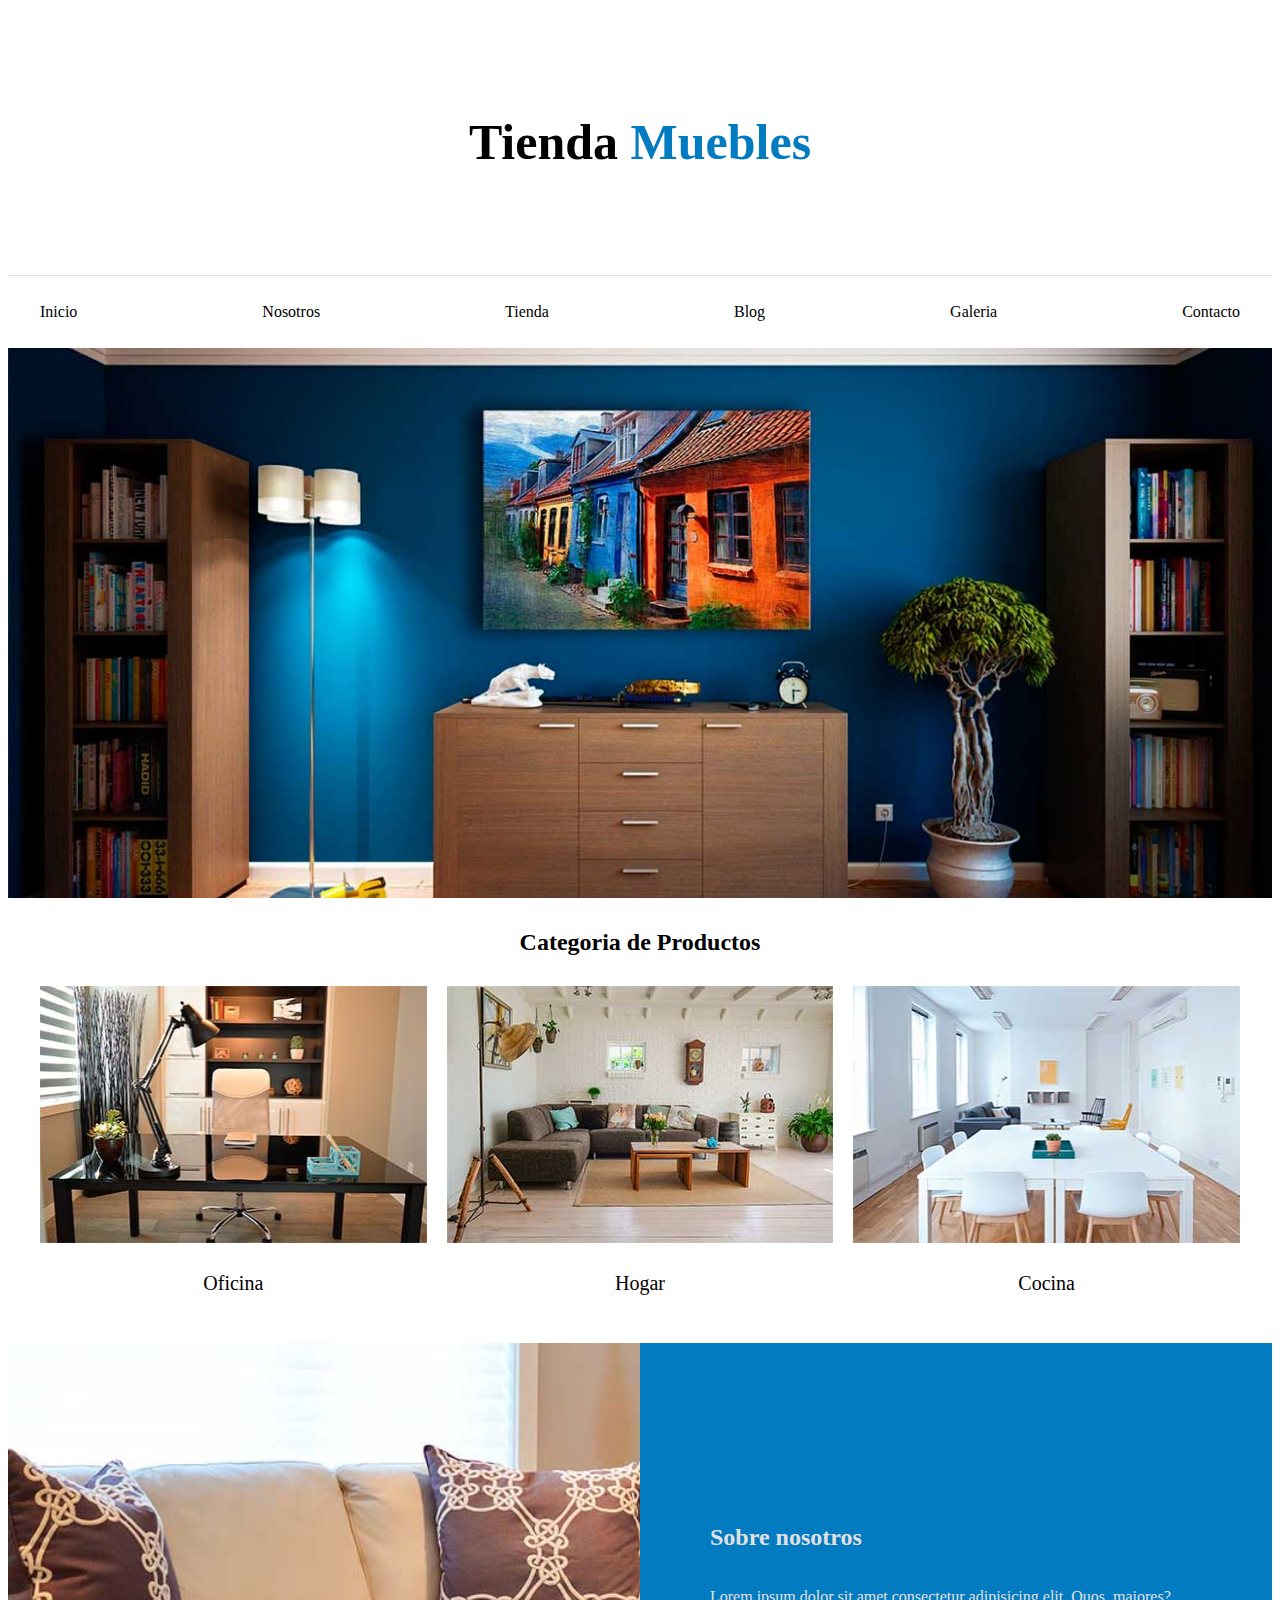
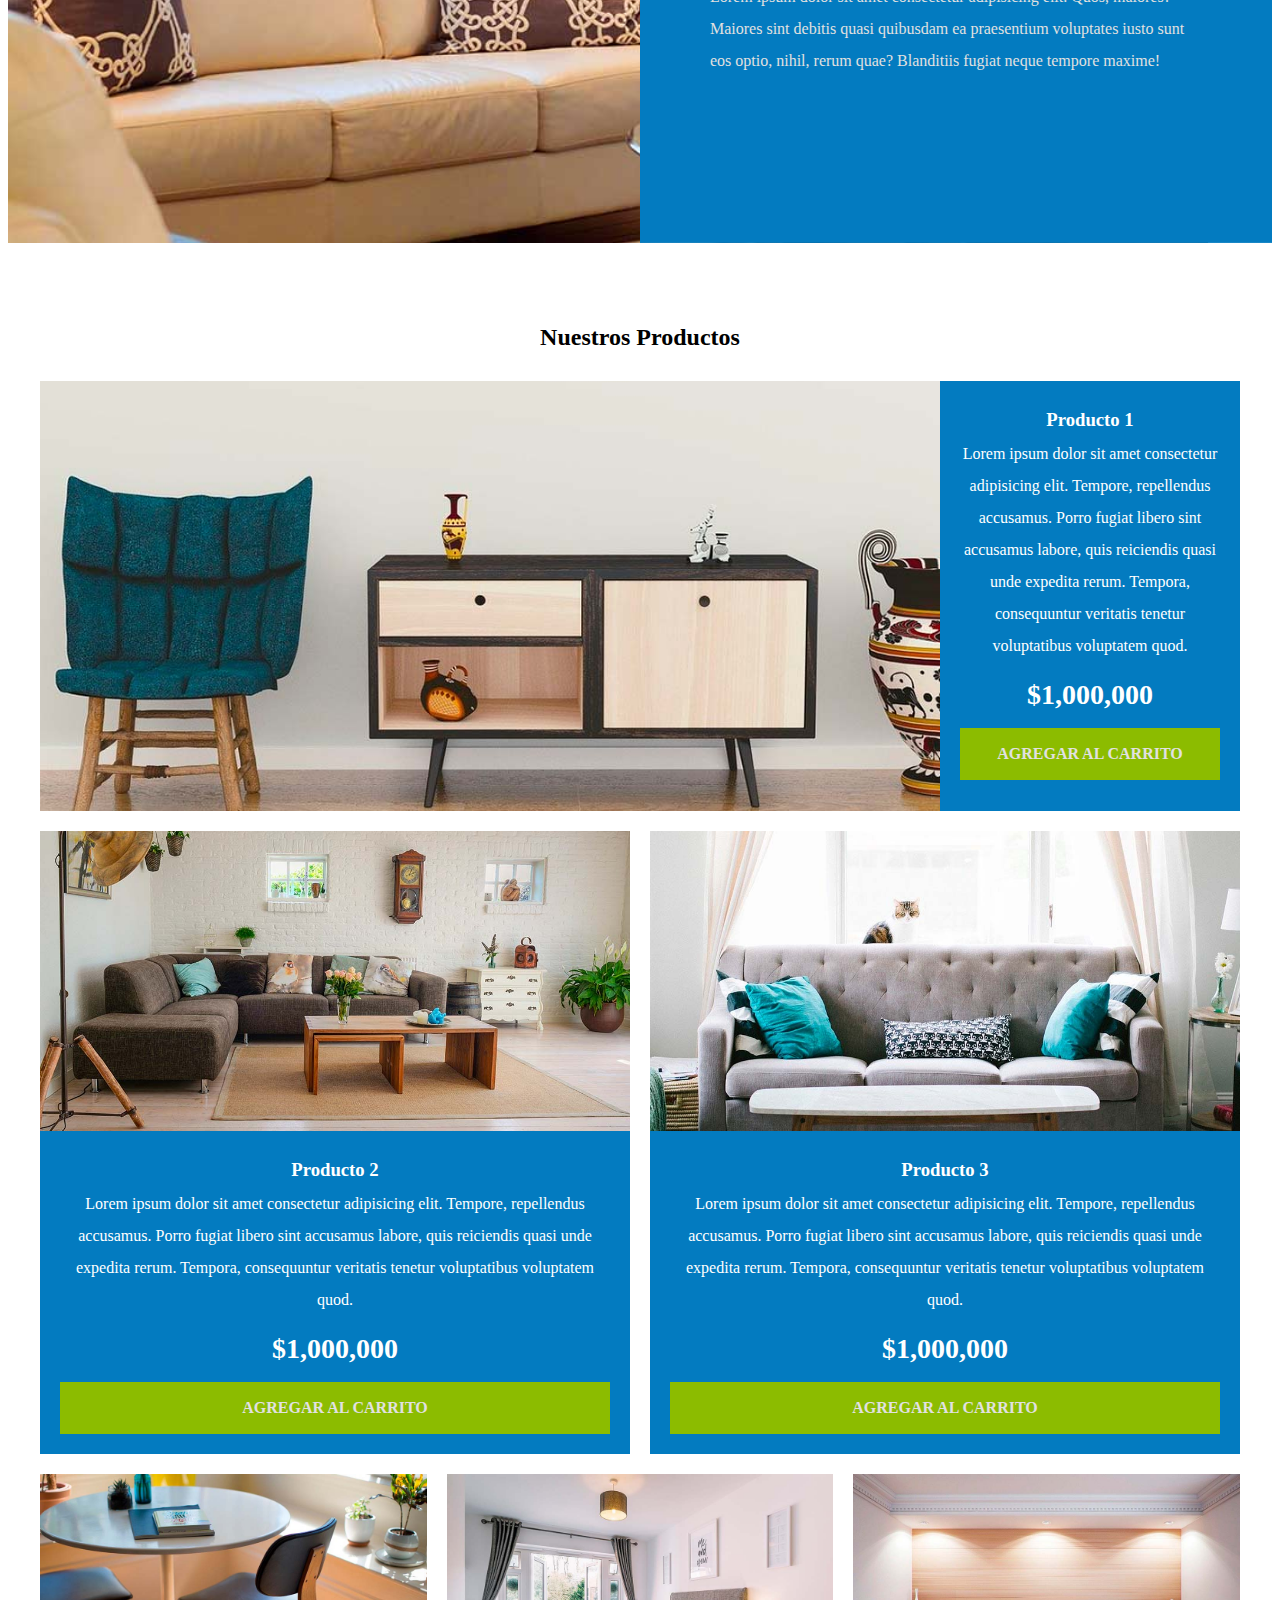
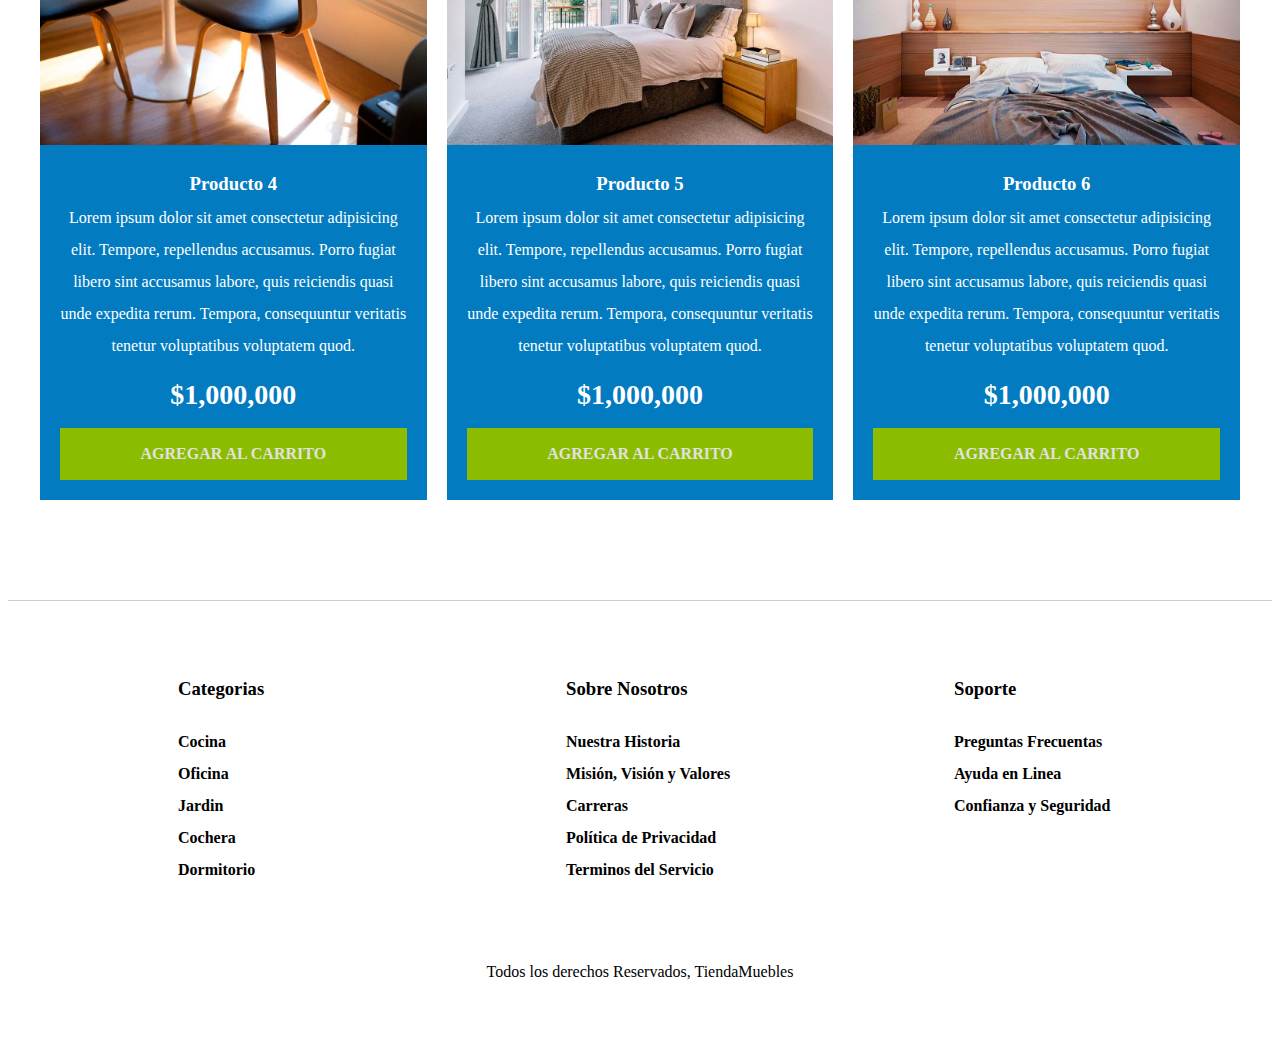
<file: Index.html>
<!DOCTYPE html>
<html lang="es">
<head>
    <meta charset="UTF-8">
    <meta http-equiv="X-UA-Compatible" content="IE=edge">
    <meta name="viewport" content="width=device-width, initial-scale=1.0">
    <title>CHAMO</title>
    <link rel="stylesheet" href="css/app.css">
</head>
<body>

    <header>
        <h1 class="nombre-sitio"><span class="p-tienda">Tienda</span> <span class="p-muebles">Muebles</span> </h1>   
    </header>

    <div class="contenedor-navegacion">
        <nav class="nav-principal contenedor">
            <a href="Index.html">Inicio</a>
            <a href="Nosotros.html">Nosotros</a>
            <a href="Tienda.html">Tienda</a>
            <a href="Blog.html">Blog</a>
            <a href="Galeria.html">Galeria</a>
            <a href="Contacto.html">Contacto</a>
        </nav>
    </div>

    <div class="hero"></div>

    <section class="contenedor categorias">
        <h2>Categoria de Productos</h2>
        <div class="listado-categorias">
            <div class="categoria">
                <img src="img/categoria1.jpg" alt="Imagen Categoria">
                <a href="">Oficina</a>
            </div>
            
            <div class="categoria">
                <img src="img/categoria2.jpg" alt="Imagen Categoria">
                <a href="">Hogar</a>
            </div>
    
            <div class="categoria">
                <img src="img/categoria3.jpg" alt="Imagen Categoria">
                <a href="">Cocina</a>
            </div>
        </div>
        
    </section>
   
    <section class="sobre-nosotros"> 
        <div class="contenedor sobre-nosotros-grid">
            <div class="texto-nosotros">
                <h2>Sobre nosotros</h2>
                <p>Lorem ipsum dolor sit amet consectetur adipisicing elit. Quos, maiores? Maiores sint debitis quasi quibusdam ea praesentium voluptates iusto sunt eos optio, nihil, rerum quae? Blanditiis fugiat neque tempore maxime!</p>
            </div>
            </div>
    </section>

    <main class="contenido-principal contenedor">
        <h2 class="text-center">Nuestros Productos</h2>
          
    <div class="listado-productos">
        <div class="producto">
            <img src="img/producto1.jpg" alt="Imagen Producto">

            <div class="texto-producto">
                <h3>Producto 1</h3>
                <p>Lorem ipsum dolor sit amet consectetur adipisicing elit. Tempore, repellendus accusamus. Porro fugiat libero sint accusamus labore, quis reiciendis quasi unde expedita rerum. Tempora, consequuntur veritatis tenetur voluptatibus voluptatem quod.</p>
                <p  class="precio">$1,000,000</p> 
                <a class="btn" href="#">Agregar al carrito</a>     
            </div> <!--informacion del producto-->
        </div><!--producto-->

        <div class="producto">
            <img src="img/producto2.jpg" alt="Imagen Producto">

            <div class="texto-producto">
                <h3>Producto 2</h3>
                <p>Lorem ipsum dolor sit amet consectetur adipisicing elit. Tempore, repellendus accusamus. Porro fugiat libero sint accusamus labore, quis reiciendis quasi unde expedita rerum. Tempora, consequuntur veritatis tenetur voluptatibus voluptatem quod.</p>
                <p class="precio">$1,000,000</p> 
                <a href="#" class="btn">Agregar al carrito</a>     
            </div> <!--informacion del producto-->
        </div><!--producto-->

        <div class="producto">
            <img src="img/producto3.jpg" alt="Imagen Producto">

            <div class="texto-producto">
                <h3>Producto 3</h3>
                <p>Lorem ipsum dolor sit amet consectetur adipisicing elit. Tempore, repellendus accusamus. Porro fugiat libero sint accusamus labore, quis reiciendis quasi unde expedita rerum. Tempora, consequuntur veritatis tenetur voluptatibus voluptatem quod.</p>
                <p class="precio">$1,000,000</p> 
                <a class="btn" href="#">Agregar al carrito</a>     
            </div> <!--informacion del producto-->
        </div><!--producto-->

        <div class="producto">
            <img src="img/producto4.jpg" alt="Imagen Producto">

            <div class="texto-producto">
                <h3>Producto 4</h3>
                <p>Lorem ipsum dolor sit amet consectetur adipisicing elit. Tempore, repellendus accusamus. Porro fugiat libero sint accusamus labore, quis reiciendis quasi unde expedita rerum. Tempora, consequuntur veritatis tenetur voluptatibus voluptatem quod.</p>
                <p class="precio">$1,000,000</p> 
                <a class="btn" href="#">Agregar al carrito</a>     
            </div> <!--informacion del producto-->
        </div><!--producto-->

        <div class="producto">
            <img src="img/producto5.jpg" alt="Imagen Producto">

            <div class="texto-producto">
                <h3>Producto 5</h3>
                <p>Lorem ipsum dolor sit amet consectetur adipisicing elit. Tempore, repellendus accusamus. Porro fugiat libero sint accusamus labore, quis reiciendis quasi unde expedita rerum. Tempora, consequuntur veritatis tenetur voluptatibus voluptatem quod.</p>
                <p class="precio">$1,000,000</p> 
                <a class="btn" href="#">Agregar al carrito</a>     
            </div> <!--informacion del producto-->
        </div><!--producto-->

        <div class="producto">
            <img src="img/producto6.jpg" alt="Imagen Producto">

            <div class="texto-producto">
                <h3>Producto 6</h3>
                <p>Lorem ipsum dolor sit amet consectetur adipisicing elit. Tempore, repellendus accusamus. Porro fugiat libero sint accusamus labore, quis reiciendis quasi unde expedita rerum. Tempora, consequuntur veritatis tenetur voluptatibus voluptatem quod.</p>
                <p class="precio">$1,000,000</p> 
                <a class="btn" href="#">Agregar al carrito</a>     
            </div> <!--informacion del producto-->
        </div><!--producto-->
      </div><!--fin del listado de producto-->
    </main>
 
    <footer class="pie">
        <div class="pie-contenido contenedor">
            <div>
                <h3>Categorias</h3>
                <nav>
                    <a href="#">Cocina</a>
                    <a href="#">Oficina</a>
                    <a href="#">Jardin</a>
                    <a href="#">Cochera</a>
                    <a href="#">Dormitorio</a>
                </nav>
            </div>
    
            <div>
                <h3>Sobre Nosotros</h3>
                <nav>
                    <a href="#">Nuestra Historia</a>
                    <a href="#">Misión, Visión y Valores</a>
                    <a href="#">Carreras</a>
                    <a href="#">Política de Privacidad</a>
                    <a href="#">Terminos del Servicio</a>
                </nav>
            </div>
    
            <div>
                <h3>Soporte</h3>
                <nav>
                    <a href="#">Preguntas Frecuentas</a>
                    <a href="#">Ayuda en Linea</a>
                    <a href="#">Confianza y Seguridad</a>
                </nav>
            </div>
        </div>
        
        <p class="derechos text-center">Todos los derechos Reservados, TiendaMuebles</p>
    </footer>

    
</body>
</html>
</file>
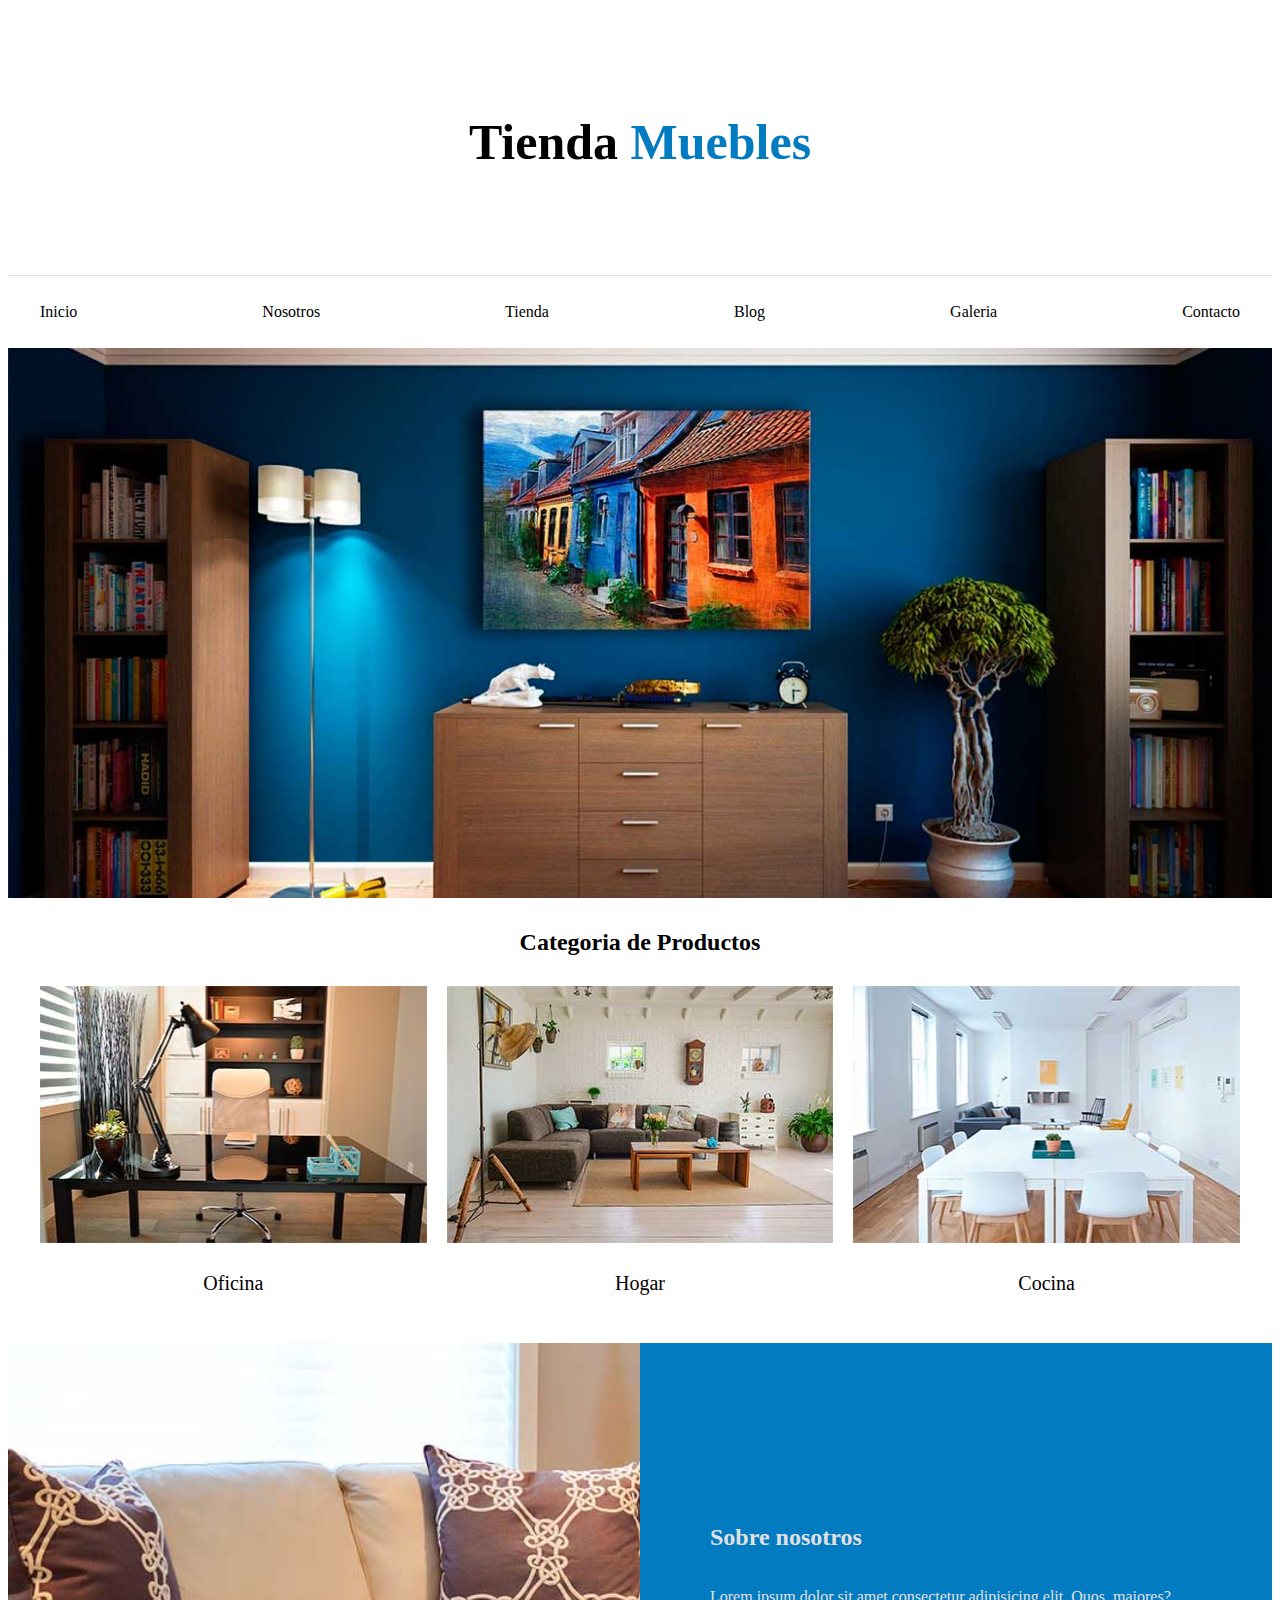
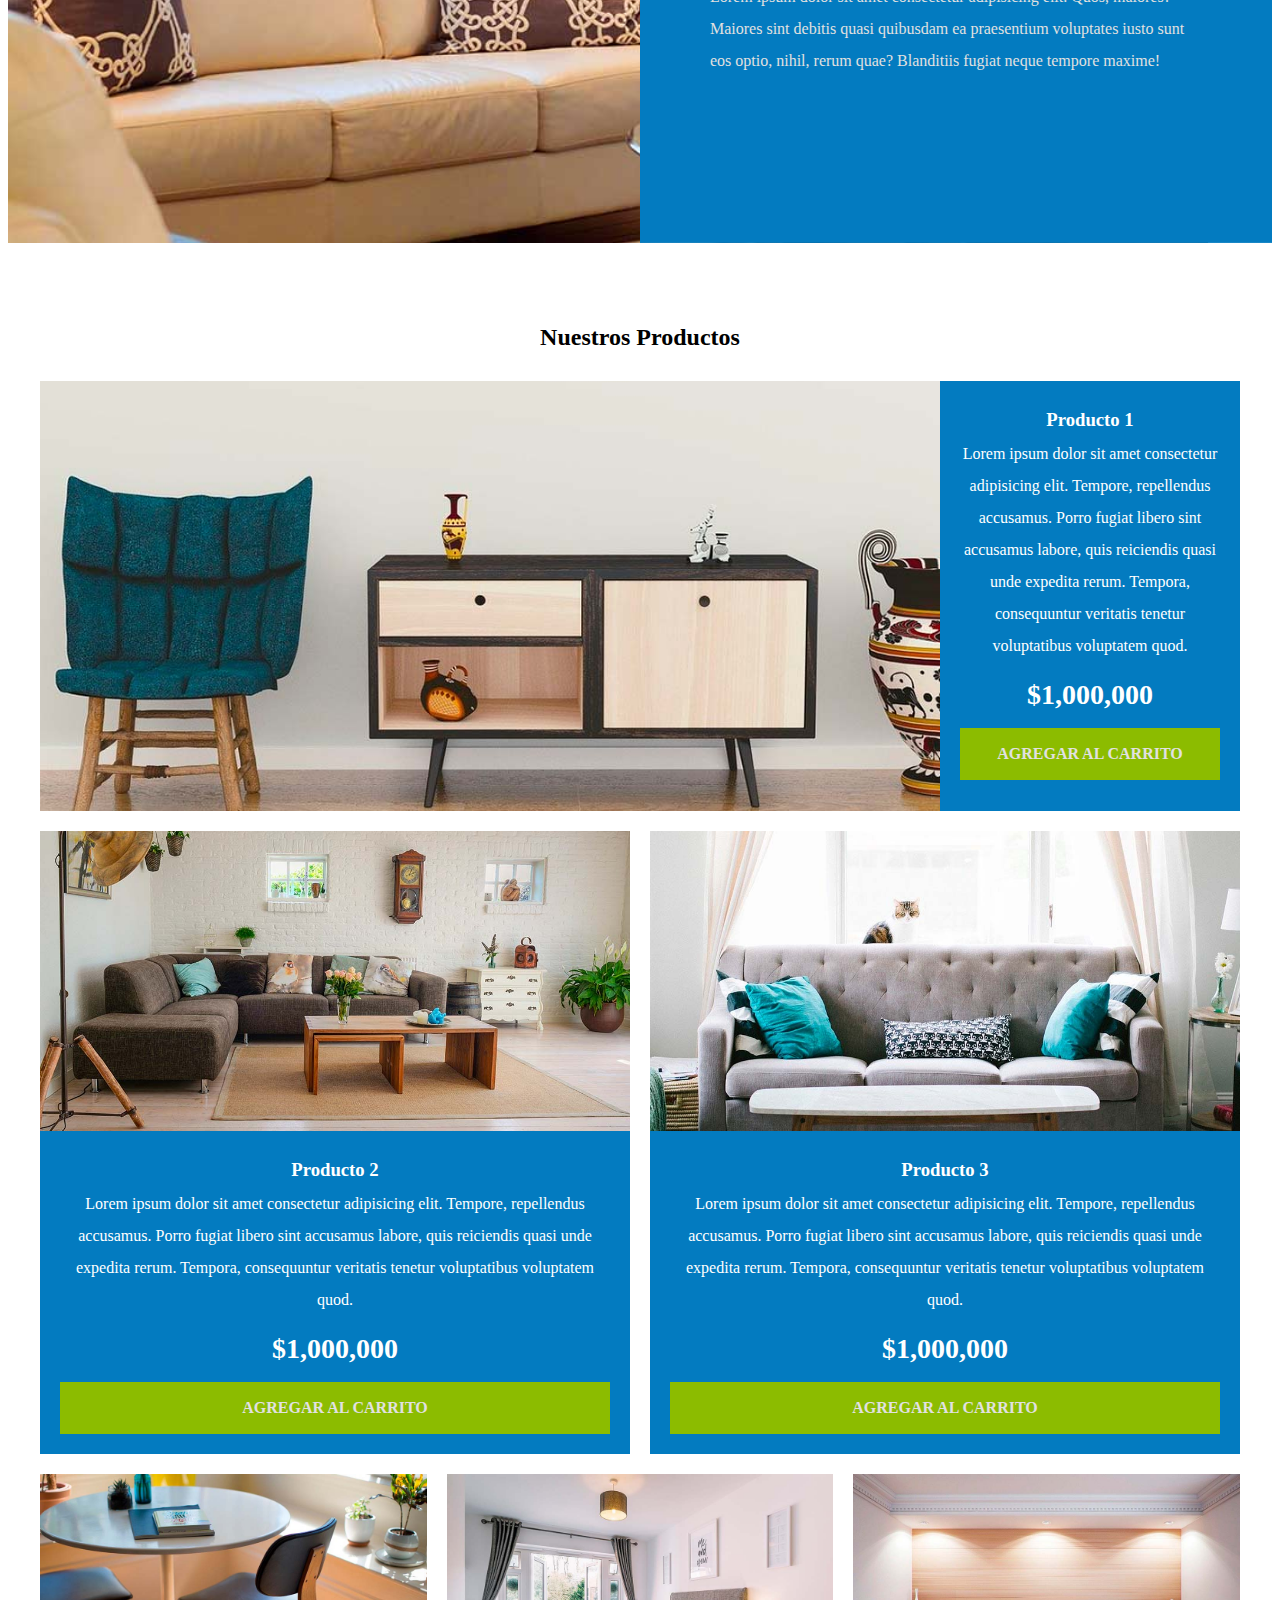
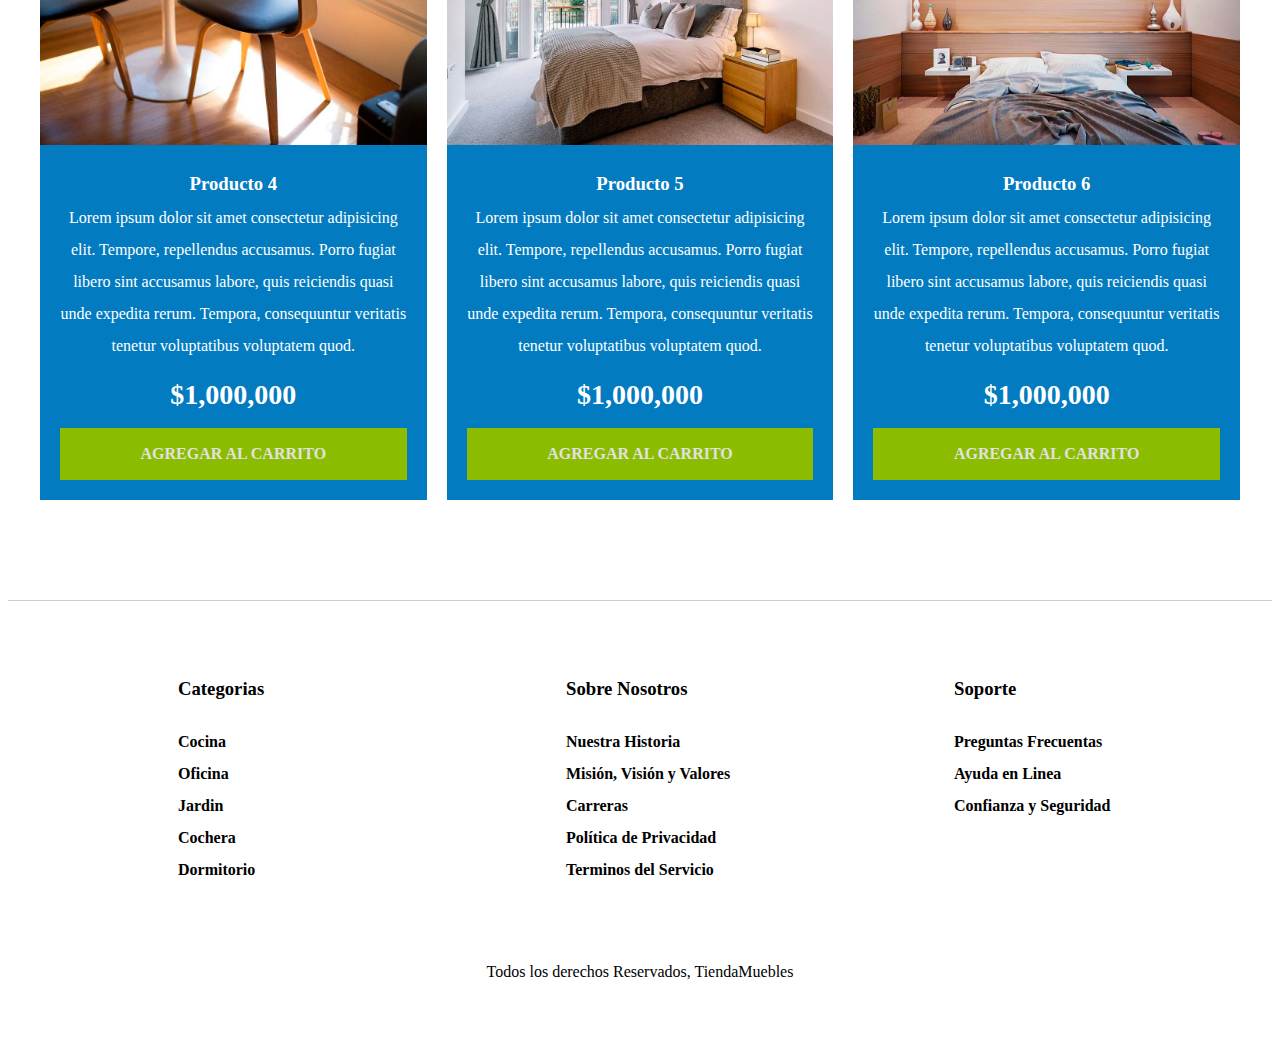
<file: index.html>
<!DOCTYPE html>
<html lang="es">
<head>
    <meta charset="UTF-8">
    <meta http-equiv="X-UA-Compatible" content="IE=edge">
    <meta name="viewport" content="width=device-width, initial-scale=1.0">
    <title>Inicio</title>
    <link rel="stylesheet" href="css/app.css">
</head>
<body>

    <header>
        <h1 class="nombre-sitio"><span class="p-tienda">Tienda</span> <span class="p-muebles">Muebles</span> </h1>   
    </header>

    <div class="contenedor-navegacion">
        <nav class="nav-principal contenedor">
            <a href="index.html">Inicio</a>
            <a href="Nosotros.html">Nosotros</a>
            <a href="Tienda.html">Tienda</a>
            <a href="Blog.html">Blog</a>
            <a href="Galeria.html">Galeria</a>
            <a href="Contacto.html">Contacto</a>
        </nav>
    </div>

    <div class="hero"></div>

    <section class="contenedor categorias">
        <h2>Categoria de Productos</h2>
        <div class="listado-categorias">
            <div class="categoria">
                <img src="img/categoria1.jpg" alt="Imagen Categoria">
                <a href="">Oficina</a>
            </div>
            
            <div class="categoria">
                <img src="img/categoria2.jpg" alt="Imagen Categoria">
                <a href="">Hogar</a>
            </div>
    
            <div class="categoria">
                <img src="img/categoria3.jpg" alt="Imagen Categoria">
                <a href="">Cocina</a>
            </div>
        </div>
        
    </section>
   
    <section class="sobre-nosotros"> 
        <div class="contenedor sobre-nosotros-grid">
            <div class="texto-nosotros">
                <h2>Sobre nosotros</h2>
                <p>Lorem ipsum dolor sit amet consectetur adipisicing elit. Quos, maiores? Maiores sint debitis quasi quibusdam ea praesentium voluptates iusto sunt eos optio, nihil, rerum quae? Blanditiis fugiat neque tempore maxime!</p>
            </div>
            </div>
    </section>

    <main class="contenido-principal contenedor">
        <h2 class="text-center">Nuestros Productos</h2>
          
    <div class="listado-productos">
        <div class="producto">
            <img src="img/producto1.jpg" alt="Imagen Producto">

            <div class="texto-producto">
                <h3>Producto 1</h3>
                <p>Lorem ipsum dolor sit amet consectetur adipisicing elit. Tempore, repellendus accusamus. Porro fugiat libero sint accusamus labore, quis reiciendis quasi unde expedita rerum. Tempora, consequuntur veritatis tenetur voluptatibus voluptatem quod.</p>
                <p  class="precio">$1,000,000</p> 
                <a class="btn" href="#">Agregar al carrito</a>     
            </div> <!--informacion del producto-->
        </div><!--producto-->

        <div class="producto">
            <img src="img/producto2.jpg" alt="Imagen Producto">

            <div class="texto-producto">
                <h3>Producto 2</h3>
                <p>Lorem ipsum dolor sit amet consectetur adipisicing elit. Tempore, repellendus accusamus. Porro fugiat libero sint accusamus labore, quis reiciendis quasi unde expedita rerum. Tempora, consequuntur veritatis tenetur voluptatibus voluptatem quod.</p>
                <p class="precio">$1,000,000</p> 
                <a href="#" class="btn">Agregar al carrito</a>     
            </div> <!--informacion del producto-->
        </div><!--producto-->

        <div class="producto">
            <img src="img/producto3.jpg" alt="Imagen Producto">

            <div class="texto-producto">
                <h3>Producto 3</h3>
                <p>Lorem ipsum dolor sit amet consectetur adipisicing elit. Tempore, repellendus accusamus. Porro fugiat libero sint accusamus labore, quis reiciendis quasi unde expedita rerum. Tempora, consequuntur veritatis tenetur voluptatibus voluptatem quod.</p>
                <p class="precio">$1,000,000</p> 
                <a class="btn" href="#">Agregar al carrito</a>     
            </div> <!--informacion del producto-->
        </div><!--producto-->

        <div class="producto">
            <img src="img/producto4.jpg" alt="Imagen Producto">

            <div class="texto-producto">
                <h3>Producto 4</h3>
                <p>Lorem ipsum dolor sit amet consectetur adipisicing elit. Tempore, repellendus accusamus. Porro fugiat libero sint accusamus labore, quis reiciendis quasi unde expedita rerum. Tempora, consequuntur veritatis tenetur voluptatibus voluptatem quod.</p>
                <p class="precio">$1,000,000</p> 
                <a class="btn" href="#">Agregar al carrito</a>     
            </div> <!--informacion del producto-->
        </div><!--producto-->

        <div class="producto">
            <img src="img/producto5.jpg" alt="Imagen Producto">

            <div class="texto-producto">
                <h3>Producto 5</h3>
                <p>Lorem ipsum dolor sit amet consectetur adipisicing elit. Tempore, repellendus accusamus. Porro fugiat libero sint accusamus labore, quis reiciendis quasi unde expedita rerum. Tempora, consequuntur veritatis tenetur voluptatibus voluptatem quod.</p>
                <p class="precio">$1,000,000</p> 
                <a class="btn" href="#">Agregar al carrito</a>     
            </div> <!--informacion del producto-->
        </div><!--producto-->

        <div class="producto">
            <img src="img/producto6.jpg" alt="Imagen Producto">

            <div class="texto-producto">
                <h3>Producto 6</h3>
                <p>Lorem ipsum dolor sit amet consectetur adipisicing elit. Tempore, repellendus accusamus. Porro fugiat libero sint accusamus labore, quis reiciendis quasi unde expedita rerum. Tempora, consequuntur veritatis tenetur voluptatibus voluptatem quod.</p>
                <p class="precio">$1,000,000</p> 
                <a class="btn" href="#">Agregar al carrito</a>     
            </div> <!--informacion del producto-->
        </div><!--producto-->
      </div><!--fin del listado de producto-->
    </main>
 
    <footer class="pie">
        <div class="pie-contenido contenedor">
            <div>
                <h3>Categorias</h3>
                <nav>
                    <a href="#">Cocina</a>
                    <a href="#">Oficina</a>
                    <a href="#">Jardin</a>
                    <a href="#">Cochera</a>
                    <a href="#">Dormitorio</a>
                </nav>
            </div>
    
            <div>
                <h3>Sobre Nosotros</h3>
                <nav>
                    <a href="#">Nuestra Historia</a>
                    <a href="#">Misión, Visión y Valores</a>
                    <a href="#">Carreras</a>
                    <a href="#">Política de Privacidad</a>
                    <a href="#">Terminos del Servicio</a>
                </nav>
            </div>
    
            <div>
                <h3>Soporte</h3>
                <nav>
                    <a href="#">Preguntas Frecuentas</a>
                    <a href="#">Ayuda en Linea</a>
                    <a href="#">Confianza y Seguridad</a>
                </nav>
            </div>
        </div>
        
        <p class="derechos text-center">Todos los derechos Reservados, TiendaMuebles</p>
    </footer>

    
</body>
</html>
</file>
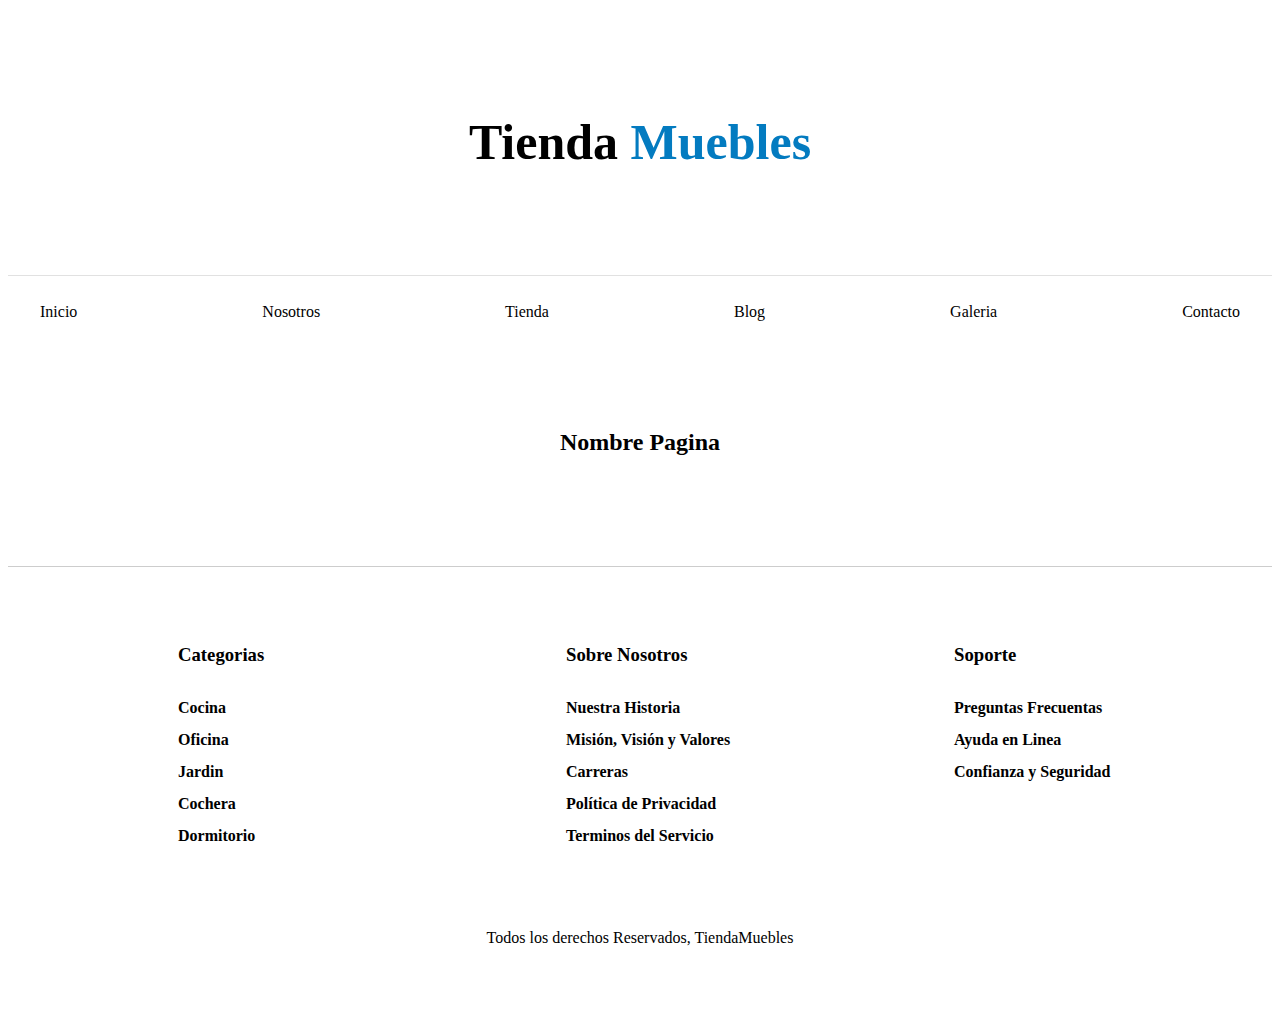
<file: base.html>
<!DOCTYPE html>
<html lang="en">
<head>
   <meta charset="UTF-8">
   <meta http-equiv="X-UA-Compatible" content="IE=edge">
   <meta name="viewport" content="width=device-width, initial-scale=1.0">
   <title>Document</title>
   <link rel="stylesheet" href="css/app.css">
</head>
<body>

  <header>
      <h1 class="nombre-sitio"><span class="p-tienda">Tienda</span> <span class="p-muebles">Muebles</span> </h1>   
  </header>

  <div class="contenedor-navegacion">
      <nav class="nav-principal contenedor">
          <a href="Index.html">Inicio</a>
          <a href="Nosotros.html">Nosotros</a>
          <a href="Tienda.html">Tienda</a>
          <a href="Blog.html">Blog</a>
          <a href="Galeria.html">Galeria</a>
          <a href="Contacto.html">Contacto</a>
      </nav>
  </div>
 
 

  <main class="contenido-principal contenedor">
      <h2 class="text-center">Nombre Pagina</h2>
        
  
  </main>

  <footer class="pie">
      <div class="pie-contenido contenedor">
          <div>
              <h3>Categorias</h3>
              <nav>
                  <a href="#">Cocina</a>
                  <a href="#">Oficina</a>
                  <a href="#">Jardin</a>
                  <a href="#">Cochera</a>
                  <a href="#">Dormitorio</a>
              </nav>
          </div>
  
          <div>
              <h3>Sobre Nosotros</h3>
              <nav>
                  <a href="#">Nuestra Historia</a>
                  <a href="#">Misión, Visión y Valores</a>
                  <a href="#">Carreras</a>
                  <a href="#">Política de Privacidad</a>
                  <a href="#">Terminos del Servicio</a>
              </nav>
          </div>
  
          <div>
              <h3>Soporte</h3>
              <nav>
                  <a href="#">Preguntas Frecuentas</a>
                  <a href="#">Ayuda en Linea</a>
                  <a href="#">Confianza y Seguridad</a>
              </nav>
          </div>
      </div>
      
      <p class="derechos text-center">Todos los derechos Reservados, TiendaMuebles</p>
  </footer>

  
</body>
</html>
</file>
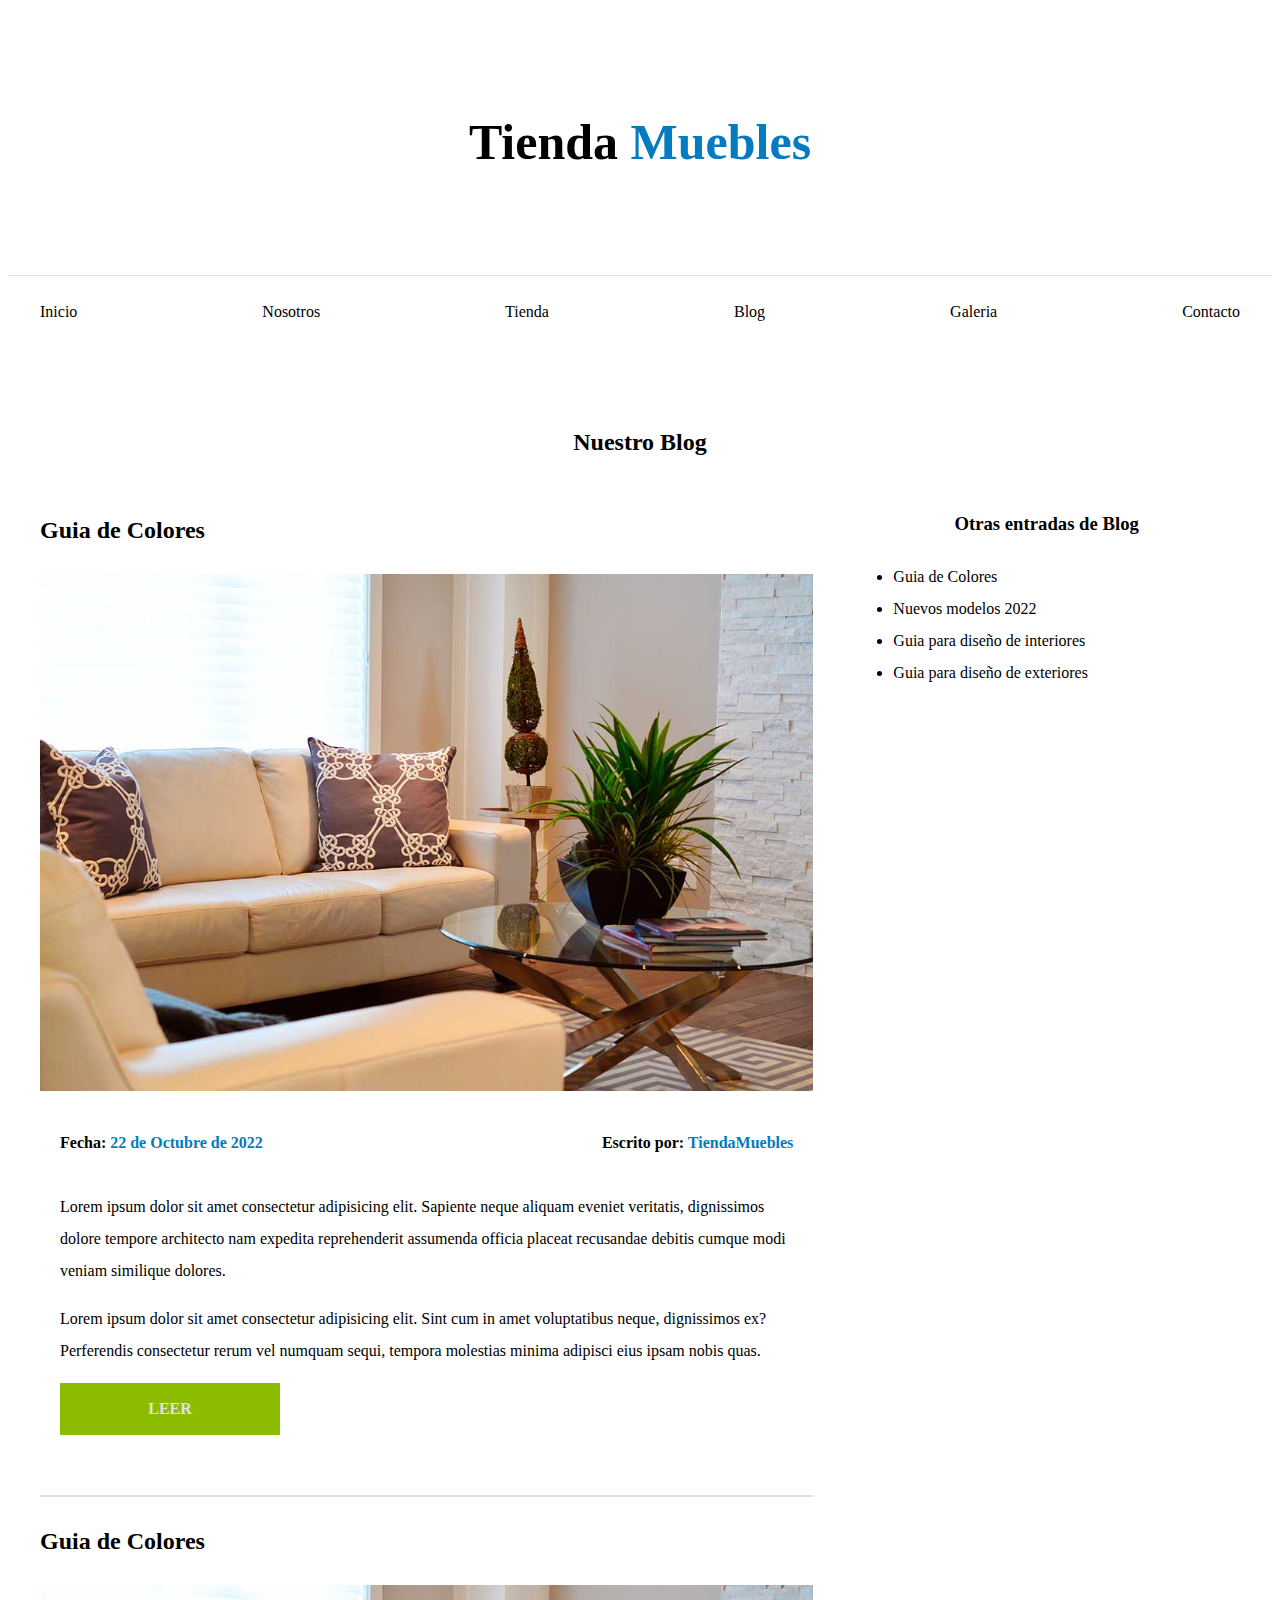
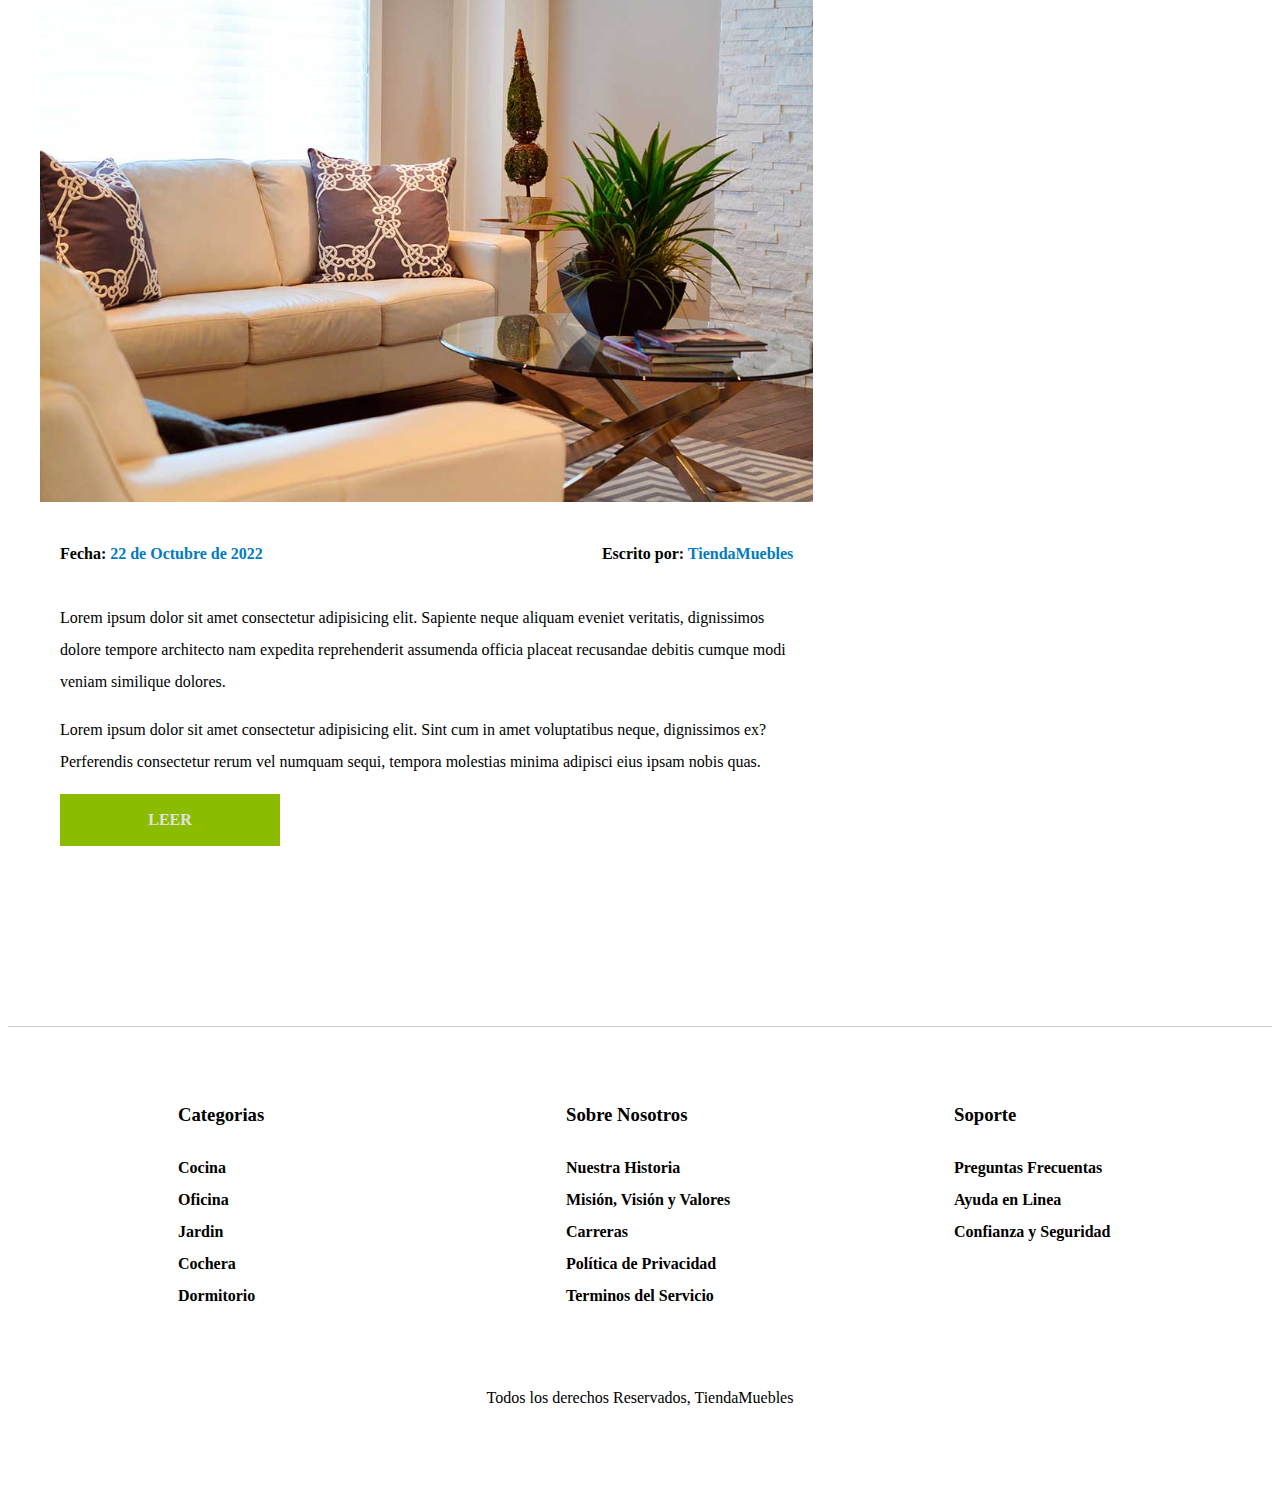
<file: Blog.html>
<!DOCTYPE html>
<html lang="en">
<head>
   <meta charset="UTF-8">
   <meta http-equiv="X-UA-Compatible" content="IE=edge">
   <meta name="viewport" content="width=device-width, initial-scale=1.0">
   <title>Document</title>
   <link rel="stylesheet" href="css/app.css">
</head>
<body>

  <header>
      <h1 class="nombre-sitio"><span class="p-tienda">Tienda</span> <span class="p-muebles">Muebles</span> </h1>   
  </header>

  <div class="contenedor-navegacion">
      <nav class="nav-principal contenedor">
          <a href="index.html">Inicio</a>
          <a href="Nosotros.html">Nosotros</a>
          <a href="Tienda.html">Tienda</a>
          <a href="Blog.html">Blog</a>
          <a href="Galeria.html">Galeria</a>
          <a href="Contacto.html">Contacto</a>
      </nav>
  </div>
 
 

  <main class="contenido-principal contenedor">
      <h2 class="text-center">Nuestro Blog</h2>
        <section class="contenedor-blog">
            <div class="blog">
                <article class="entrada">
                    <h2>Guia de Colores</h2>

                    <div class="imagen">
                        <img src="img/nosotros.jpg" alt="imagen blog">
                    </div>
                    <div class="contenido-blog">
                        <div class="entrada-meta">
                            <p>Fecha: <span>22 de Octubre de 2022</span></p>
                            <p>Escrito por: <span>TiendaMuebles</span></p>
                        </div>
                        <div class="entrada-blog">
                            <p>Lorem ipsum dolor sit amet consectetur adipisicing elit. Sapiente neque aliquam eveniet veritatis, dignissimos dolore tempore architecto nam expedita reprehenderit assumenda officia placeat recusandae debitis cumque modi veniam similique dolores.</p>
                            <p>Lorem ipsum dolor sit amet consectetur adipisicing elit. Sint cum in amet voluptatibus neque, dignissimos ex? Perferendis consectetur rerum vel numquam sequi, tempora molestias minima adipisci eius ipsam nobis quas.</p>
                        
                        </div>
                        <a href="" class="btn max-width">Leer</a>
                    </div> 
                </article>

                <article class="entrada">
                    <h2>Guia de Colores</h2>

                    <div class="imagen">
                        <img src="img/nosotros.jpg" alt="imagen blog">
                    </div>
                    <div class="contenido-blog">
                        <div class="entrada-meta">
                            <p>Fecha: <span>22 de Octubre de 2022</span></p>
                            <p>Escrito por: <span>TiendaMuebles</span></p>
                        </div>
                        <div class="entrada-blog">
                            <p>Lorem ipsum dolor sit amet consectetur adipisicing elit. Sapiente neque aliquam eveniet veritatis, dignissimos dolore tempore architecto nam expedita reprehenderit assumenda officia placeat recusandae debitis cumque modi veniam similique dolores.</p>
                            <p>Lorem ipsum dolor sit amet consectetur adipisicing elit. Sint cum in amet voluptatibus neque, dignissimos ex? Perferendis consectetur rerum vel numquam sequi, tempora molestias minima adipisci eius ipsam nobis quas.</p>
                        
                        </div>
                        <a href="" class="btn max-width">Leer</a>
                    </div> 
                </article>
            </div>

            <aside>
                <h3>Otras entradas de Blog</h3>
                <ul>
                    <li>
                        <a href="entrada.html">Guia de Colores</a>
                    </li>
                    <li>
                        <a href="entrada.html">Nuevos modelos 2022</a>
                    </li>
                    <li>
                        <a href="entrada.html">Guia para diseño de interiores</a>
                    </li>
                    <li>
                        <a href="entrada.html">Guia para diseño de exteriores</a>
                    </li>
                </ul>
            </aside>
        </section>
  
  </main>

  <footer class="pie">
      <div class="pie-contenido contenedor">
          <div>
              <h3>Categorias</h3>
              <nav>
                  <a href="#">Cocina</a>
                  <a href="#">Oficina</a>
                  <a href="#">Jardin</a>
                  <a href="#">Cochera</a>
                  <a href="#">Dormitorio</a>
              </nav>
          </div>
  
          <div>
              <h3>Sobre Nosotros</h3>
              <nav>
                  <a href="#">Nuestra Historia</a>
                  <a href="#">Misión, Visión y Valores</a>
                  <a href="#">Carreras</a>
                  <a href="#">Política de Privacidad</a>
                  <a href="#">Terminos del Servicio</a>
              </nav>
          </div>
  
          <div>
              <h3>Soporte</h3>
              <nav>
                  <a href="#">Preguntas Frecuentas</a>
                  <a href="#">Ayuda en Linea</a>
                  <a href="#">Confianza y Seguridad</a>
              </nav>
          </div>
      </div>
      
      <p class="derechos text-center">Todos los derechos Reservados, TiendaMuebles</p>
  </footer>

  
</body>
</html>
</file>
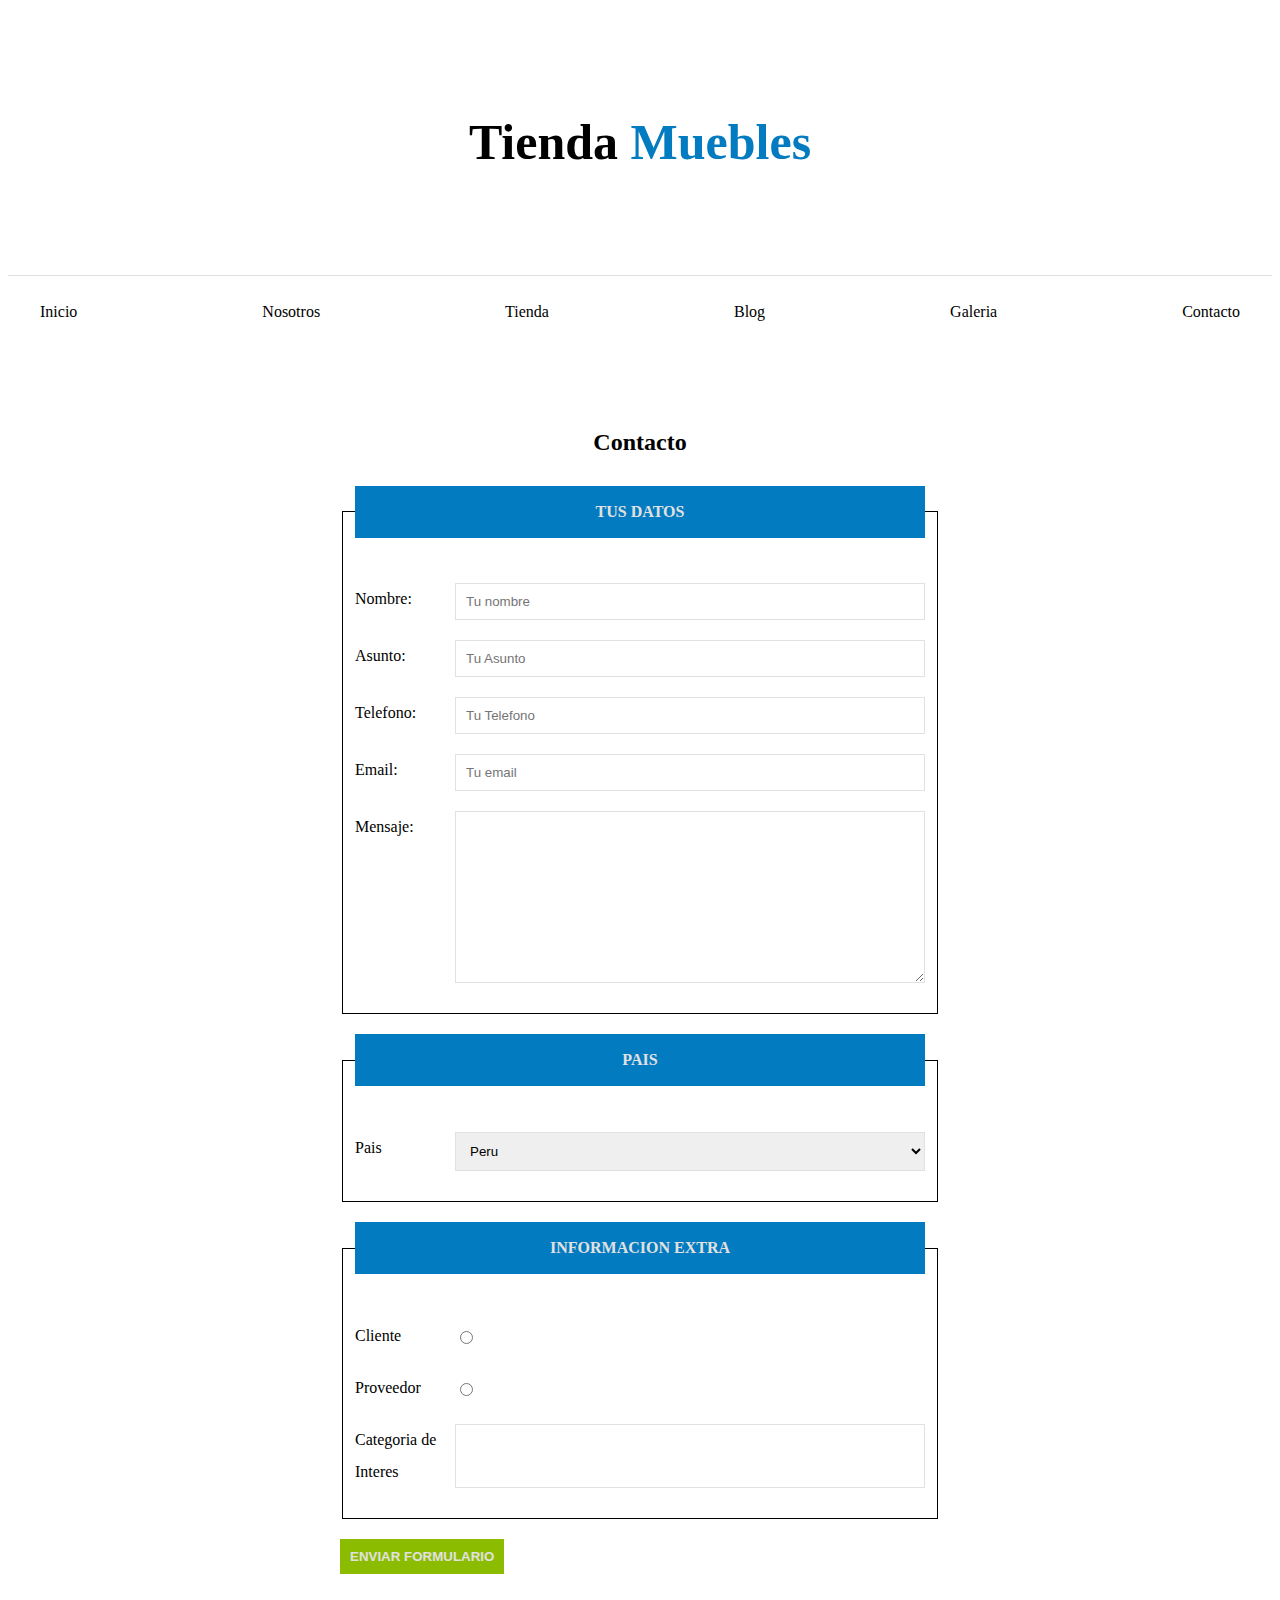
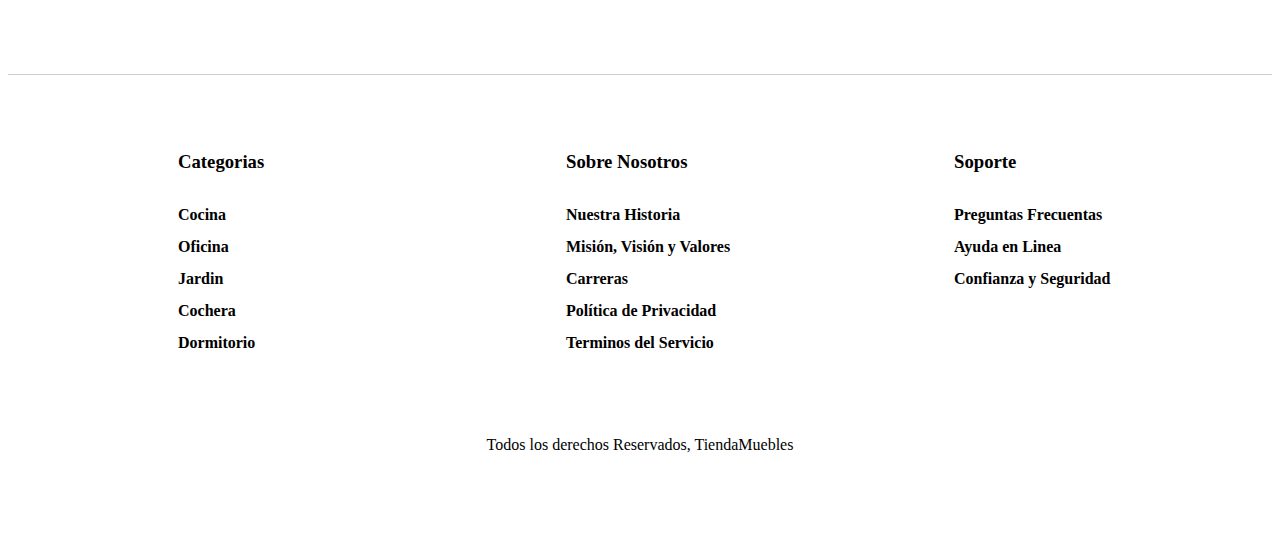
<file: Contacto.html>
<!DOCTYPE html>
<html lang="en">
<head>
   <meta charset="UTF-8">
   <meta http-equiv="X-UA-Compatible" content="IE=edge">
   <meta name="viewport" content="width=device-width, initial-scale=1.0">
   <title>Document</title>
   <link rel="stylesheet" href="css/app.css">
</head>
<body>

  <header>
      <h1 class="nombre-sitio"><span class="p-tienda">Tienda</span> <span class="p-muebles">Muebles</span> </h1>   
  </header>

  <div class="contenedor-navegacion">
      <nav class="nav-principal contenedor">
          <a href="index.html">Inicio</a>
          <a href="Nosotros.html">Nosotros</a>
          <a href="Tienda.html">Tienda</a>
          <a href="Blog.html">Blog</a>
          <a href="Galeria.html">Galeria</a>
          <a href="Contacto.html">Contacto</a>
      </nav>
  </div>
 
 

  <main class="contenido-principal contenedor">
      <h2 class="text-center">Contacto</h2>
       <form class="formulario">
        <fieldset>
            <legend>Tus Datos</legend>
            <div class="campo">
                <label for="nombre">Nombre:</label>
                <input id="nombre" type="text" placeholder="Tu nombre">
            </div>
            <div class="campo">
                <label for="asunto">Asunto:</label>
                <input id="asunto" type="text" placeholder="Tu Asunto">
            </div>
            <div class="campo">
                <label for="tel">Telefono:</label>
                <input id="tel" type="tel" placeholder="Tu Telefono">
            </div>
            <div class="campo">
                <label for="email">Email:</label>
                <input id="email" type="email" placeholder="Tu email">
            </div>
            <div class="campo">
                <label for="mensaje">Mensaje:</label>
                <textarea name="" id="mensaje" cols="30" rows="10"></textarea>
            </div>
        </fieldset>
        <fieldset>
            <legend>Pais</legend>
            <div class="campo">
                <label for="pais">Pais</label>
                <select id="pais">
                    <option disabled>-- Seleccione --</option>
                    <option>Peru </option>
                    <option>Mexico </option>
                    <option>Argentina </option>
                    <option>Colombia </option>
                </select>
            </div>
      
        </fieldset>
        <fieldset>
            <legend>Informacion Extra</legend>
            <div class="campo">
                <label for="cliente">Cliente</label>
                <input id="cliente" type="radio" name="tipo">
            </div>
            <div class="campo">
                <label for="proveedor">Proveedor</label>
                <input id="proveedor" type="radio" name="tipo">
            </div>

            <div class="campo">
                <label for="categoria">Categoria de Interes</label>
                <input list="categorias" name="categorias">
                <datalist id="categorias">
                    <option value="Cocina"></option>
                    <option value="Exterior"></option>
                    <option value="Dormitorio"></option>
                    <option value="Television"></option>
                </datalist>
            </div>
        </fieldset>

        <input class="btn" type="submit" value="Enviar Formulario">
       </form> 
  
  </main>

  <footer class="pie">
      <div class="pie-contenido contenedor">
          <div>
              <h3>Categorias</h3>
              <nav>
                  <a href="#">Cocina</a>
                  <a href="#">Oficina</a>
                  <a href="#">Jardin</a>
                  <a href="#">Cochera</a>
                  <a href="#">Dormitorio</a>
              </nav>
          </div>
  
          <div>
              <h3>Sobre Nosotros</h3>
              <nav>
                  <a href="#">Nuestra Historia</a>
                  <a href="#">Misión, Visión y Valores</a>
                  <a href="#">Carreras</a>
                  <a href="#">Política de Privacidad</a>
                  <a href="#">Terminos del Servicio</a>
              </nav>
          </div>
  
          <div>
              <h3>Soporte</h3>
              <nav>
                  <a href="#">Preguntas Frecuentas</a>
                  <a href="#">Ayuda en Linea</a>
                  <a href="#">Confianza y Seguridad</a>
              </nav>
          </div>
      </div>
      
      <p class="derechos text-center">Todos los derechos Reservados, TiendaMuebles</p>
  </footer>

  
</body>
</html>
</file>
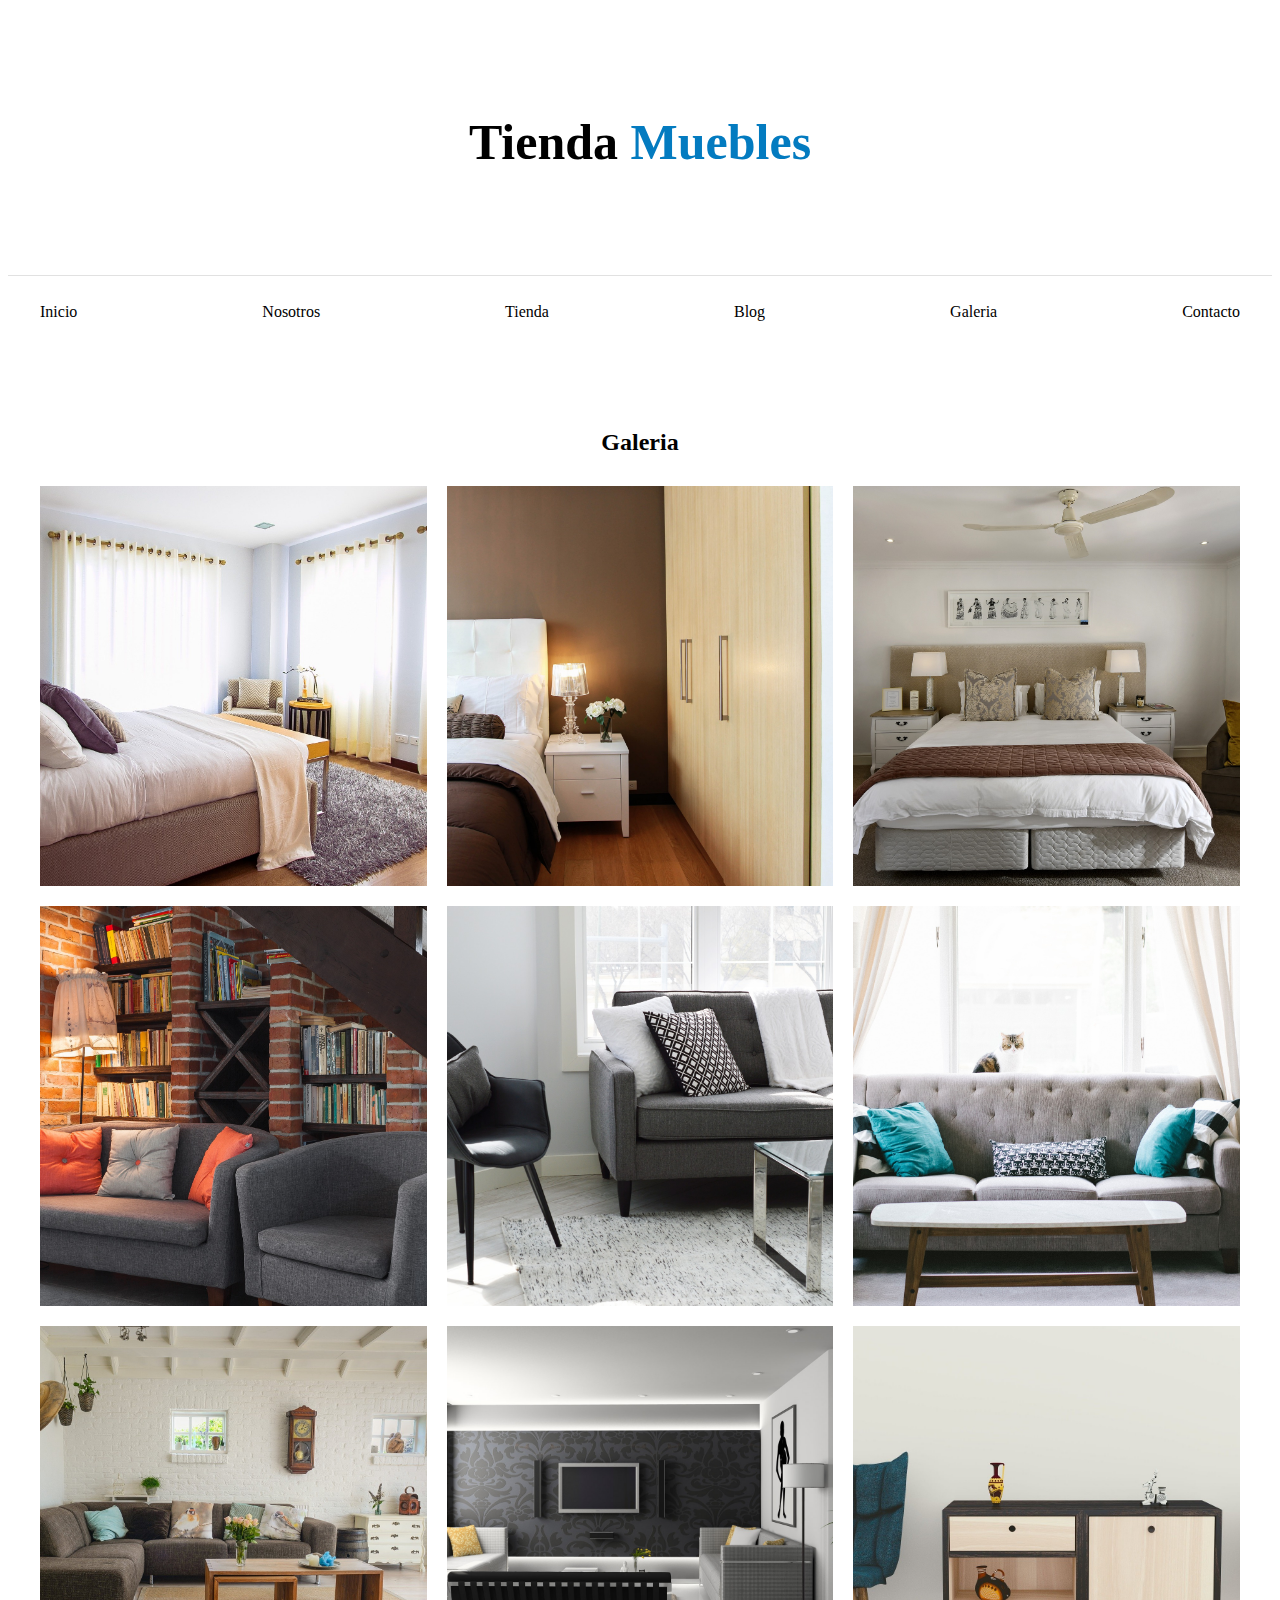
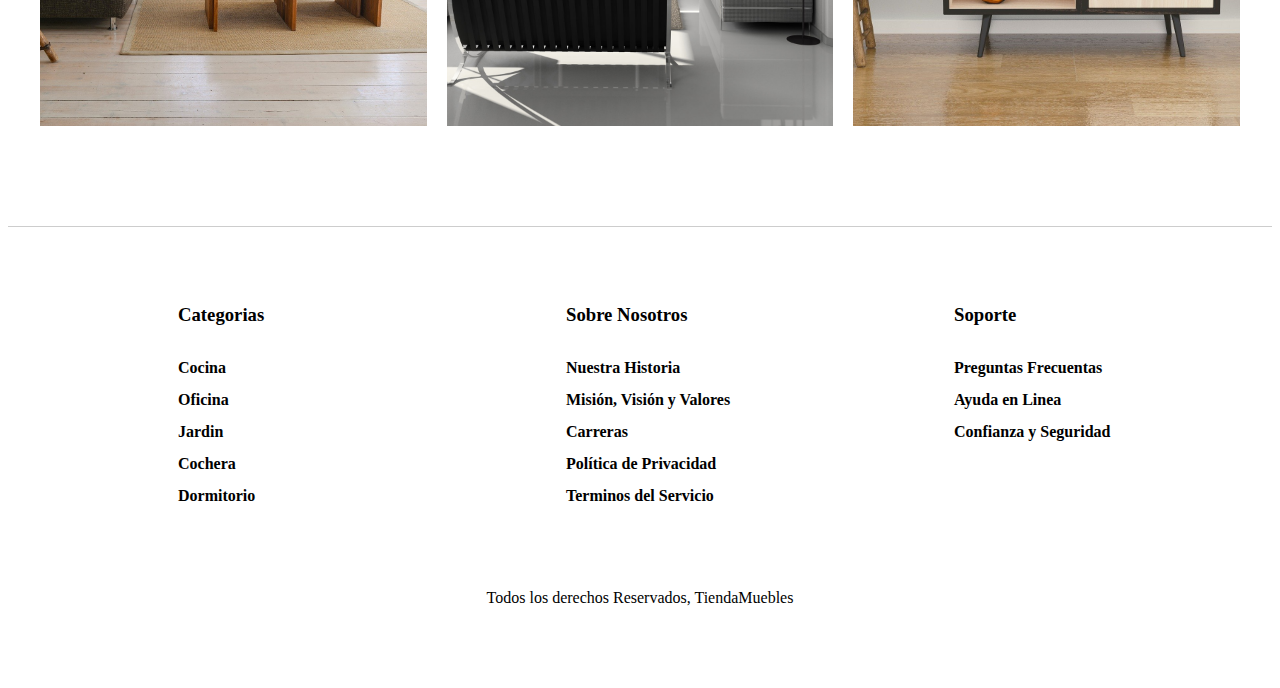
<file: Galeria.html>
<!DOCTYPE html>
<html lang="en">
<head>
   <meta charset="UTF-8">
   <meta http-equiv="X-UA-Compatible" content="IE=edge">
   <meta name="viewport" content="width=device-width, initial-scale=1.0">
   <title>Document</title>
   <link rel="stylesheet" href="css/app.css">
</head>
<body>

  <header>
      <h1 class="nombre-sitio"><span class="p-tienda">Tienda</span> <span class="p-muebles">Muebles</span> </h1>   
  </header>

  <div class="contenedor-navegacion">
      <nav class="nav-principal contenedor">
          <a href="index.html">Inicio</a>
          <a href="Nosotros.html">Nosotros</a>
          <a href="Tienda.html">Tienda</a>
          <a href="Blog.html">Blog</a>
          <a href="Galeria.html">Galeria</a>
          <a href="Contacto.html">Contacto</a>
      </nav>
  </div>
 
 

  <main class="contenido-principal contenedor">
      <h2 class="text-center">Galeria</h2>
        <div class="contenido-galeria">
            <a href="img/galeria_01.jpg">
                <img src="img/galeria_01.jpg" alt="imagen galeria">
            </a>
            <a href="img/galeria_02.jpg">
                <img src="img/galeria_02.jpg" alt="imagen galeria">
            </a>
            <a href="img/galeria_03.jpg">
                <img src="img/galeria_03.jpg" alt="imagen galeria">
            </a>
            <a href="img/galeria_04.jpg">
                <img src="img/galeria_04.jpg" alt="imagen galeria">
            </a>
            <a href="img/galeria_05.jpg">
                <img src="img/galeria_05.jpg" alt="imagen galeria">
            </a>
            <a href="img/galeria_06.jpg">
                <img src="img/galeria_06.jpg" alt="imagen galeria">
            </a>
            <a href="img/galeria_07.jpg">
                <img src="img/galeria_07.jpg" alt="imagen galeria">
            </a>
            <a href="img/galeria_08.jpg">
                <img src="img/galeria_08.jpg" alt="imagen galeria">
            </a>
            <a href="img/galeria_09.jpg">
                <img src="img/galeria_09.jpg" alt="imagen galeria">
            </a>
        </div>
     

  
  </main>

  <footer class="pie">
      <div class="pie-contenido contenedor">
          <div>
              <h3>Categorias</h3>
              <nav>
                  <a href="#">Cocina</a>
                  <a href="#">Oficina</a>
                  <a href="#">Jardin</a>
                  <a href="#">Cochera</a>
                  <a href="#">Dormitorio</a>
              </nav>
          </div>
  
          <div>
              <h3>Sobre Nosotros</h3>
              <nav>
                  <a href="#">Nuestra Historia</a>
                  <a href="#">Misión, Visión y Valores</a>
                  <a href="#">Carreras</a>
                  <a href="#">Política de Privacidad</a>
                  <a href="#">Terminos del Servicio</a>
              </nav>
          </div>
  
          <div>
              <h3>Soporte</h3>
              <nav>
                  <a href="#">Preguntas Frecuentas</a>
                  <a href="#">Ayuda en Linea</a>
                  <a href="#">Confianza y Seguridad</a>
              </nav>
          </div>
      </div>
      
      <p class="derechos text-center">Todos los derechos Reservados, TiendaMuebles</p>
  </footer>

  
</body>
</html>
</file>
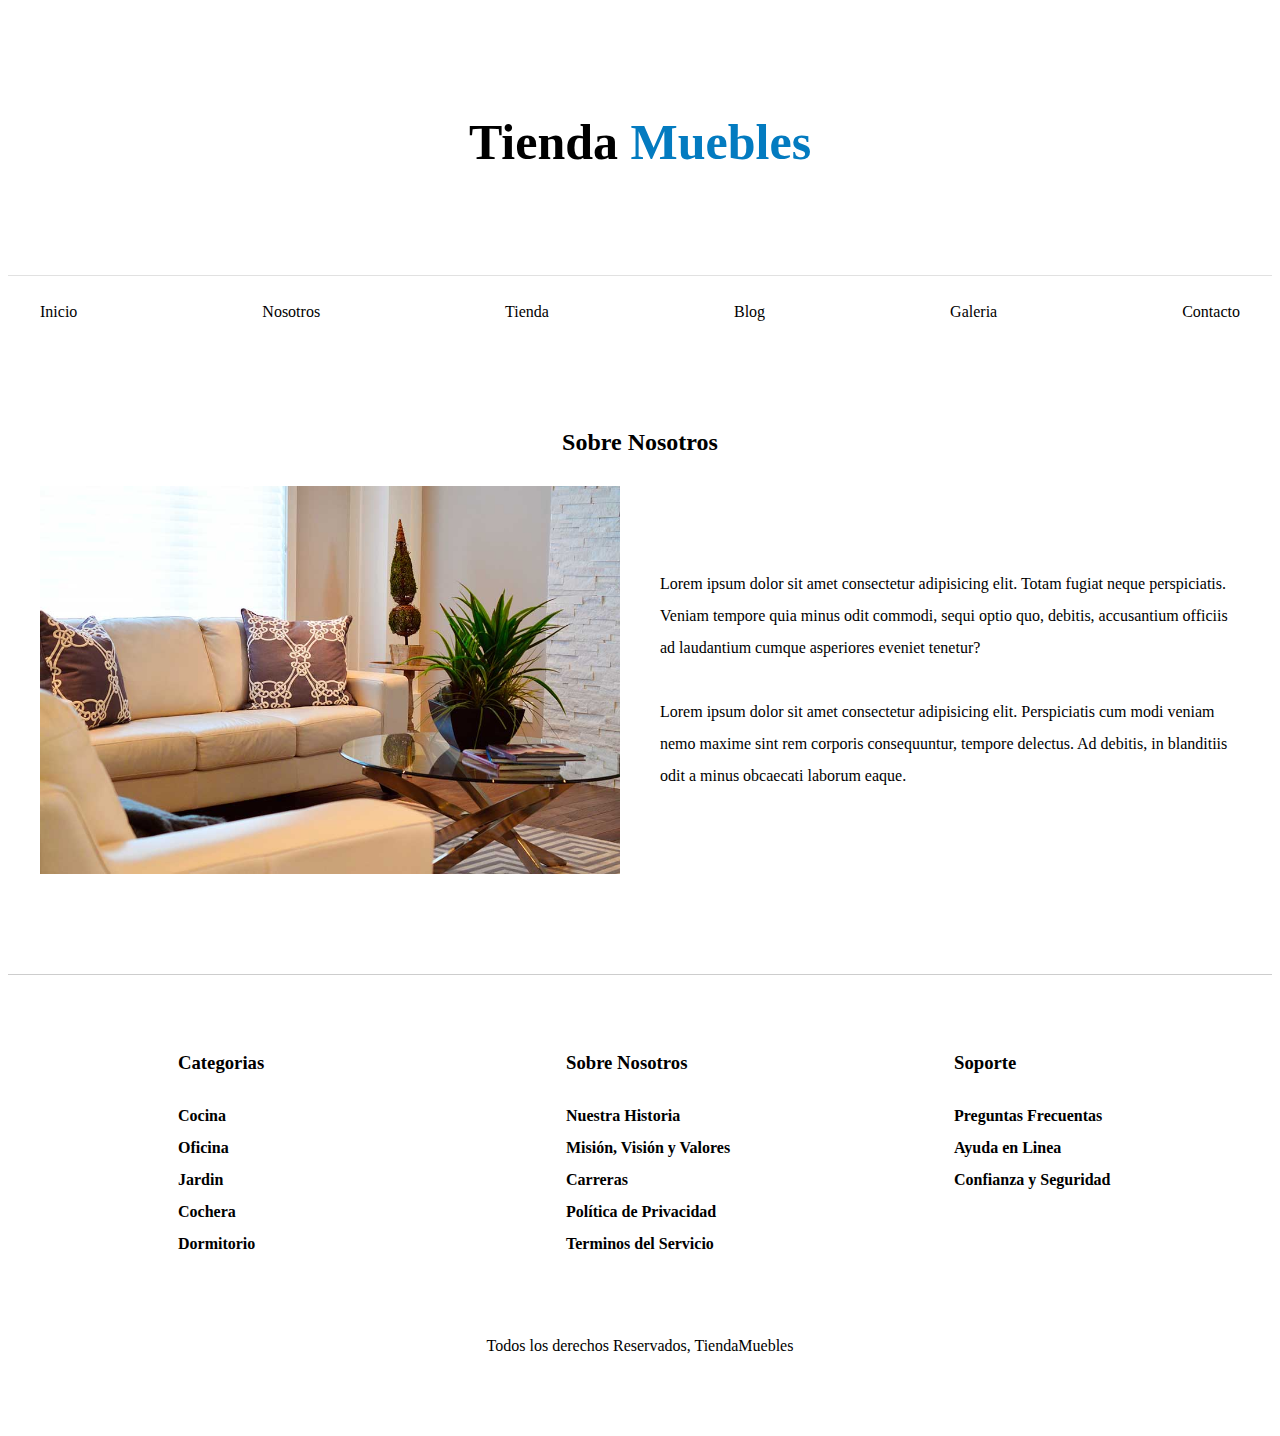
<file: Nosotros.html>
<!DOCTYPE html>
 <html lang="en">
 <head>
    <meta charset="UTF-8">
    <meta http-equiv="X-UA-Compatible" content="IE=edge">
    <meta name="viewport" content="width=device-width, initial-scale=1.0">
    <title>Document</title>
    <link rel="stylesheet" href="css/app.css">
 </head>
 <body>

   <header>
       <h1 class="nombre-sitio"><span class="p-tienda">Tienda</span> <span class="p-muebles">Muebles</span> </h1>   
   </header>

   <div class="contenedor-navegacion">
       <nav class="nav-principal contenedor">
           <a href="index.html">Inicio</a>
           <a href="Nosotros.html">Nosotros</a>
           <a href="Tienda.html">Tienda</a>
           <a href="Blog.html">Blog</a>
           <a href="Galeria.html">Galeria</a>
           <a href="Contacto.html">Contacto</a>
       </nav>
   </div>
  
  

   <main class="contenido-principal contenedor">
       <h2 class="text-center">Sobre Nosotros</h2>
       <div class="contenido-nosotros">
         <div class="imagen">
            <img src="img/nosotros.jpg" alt="Imagen Nosotros">
         </div>
         <div class="informacion-nosotros">
            <p>Lorem ipsum dolor sit amet consectetur adipisicing elit. Totam fugiat neque perspiciatis. Veniam tempore quia minus odit commodi, sequi optio quo, debitis, accusantium officiis ad laudantium cumque asperiores eveniet tenetur?</p>
         
            <p>Lorem ipsum dolor sit amet consectetur adipisicing elit. Perspiciatis cum modi veniam nemo maxime sint rem corporis consequuntur, tempore delectus. Ad debitis, in blanditiis odit a minus obcaecati laborum eaque.</p>
         </div>
       </div> 
   </main>

   <footer class="pie">
       <div class="pie-contenido contenedor">
           <div>
               <h3>Categorias</h3>
               <nav>
                   <a href="#">Cocina</a>
                   <a href="#">Oficina</a>
                   <a href="#">Jardin</a>
                   <a href="#">Cochera</a>
                   <a href="#">Dormitorio</a>
               </nav>
           </div>
   
           <div>
               <h3>Sobre Nosotros</h3>
               <nav>
                   <a href="#">Nuestra Historia</a>
                   <a href="#">Misión, Visión y Valores</a>
                   <a href="#">Carreras</a>
                   <a href="#">Política de Privacidad</a>
                   <a href="#">Terminos del Servicio</a>
               </nav>
           </div>
   
           <div>
               <h3>Soporte</h3>
               <nav>
                   <a href="#">Preguntas Frecuentas</a>
                   <a href="#">Ayuda en Linea</a>
                   <a href="#">Confianza y Seguridad</a>
               </nav>
           </div>
       </div>
       
       <p class="derechos text-center">Todos los derechos Reservados, TiendaMuebles</p>
   </footer>

   
</body>
</html>
</file>
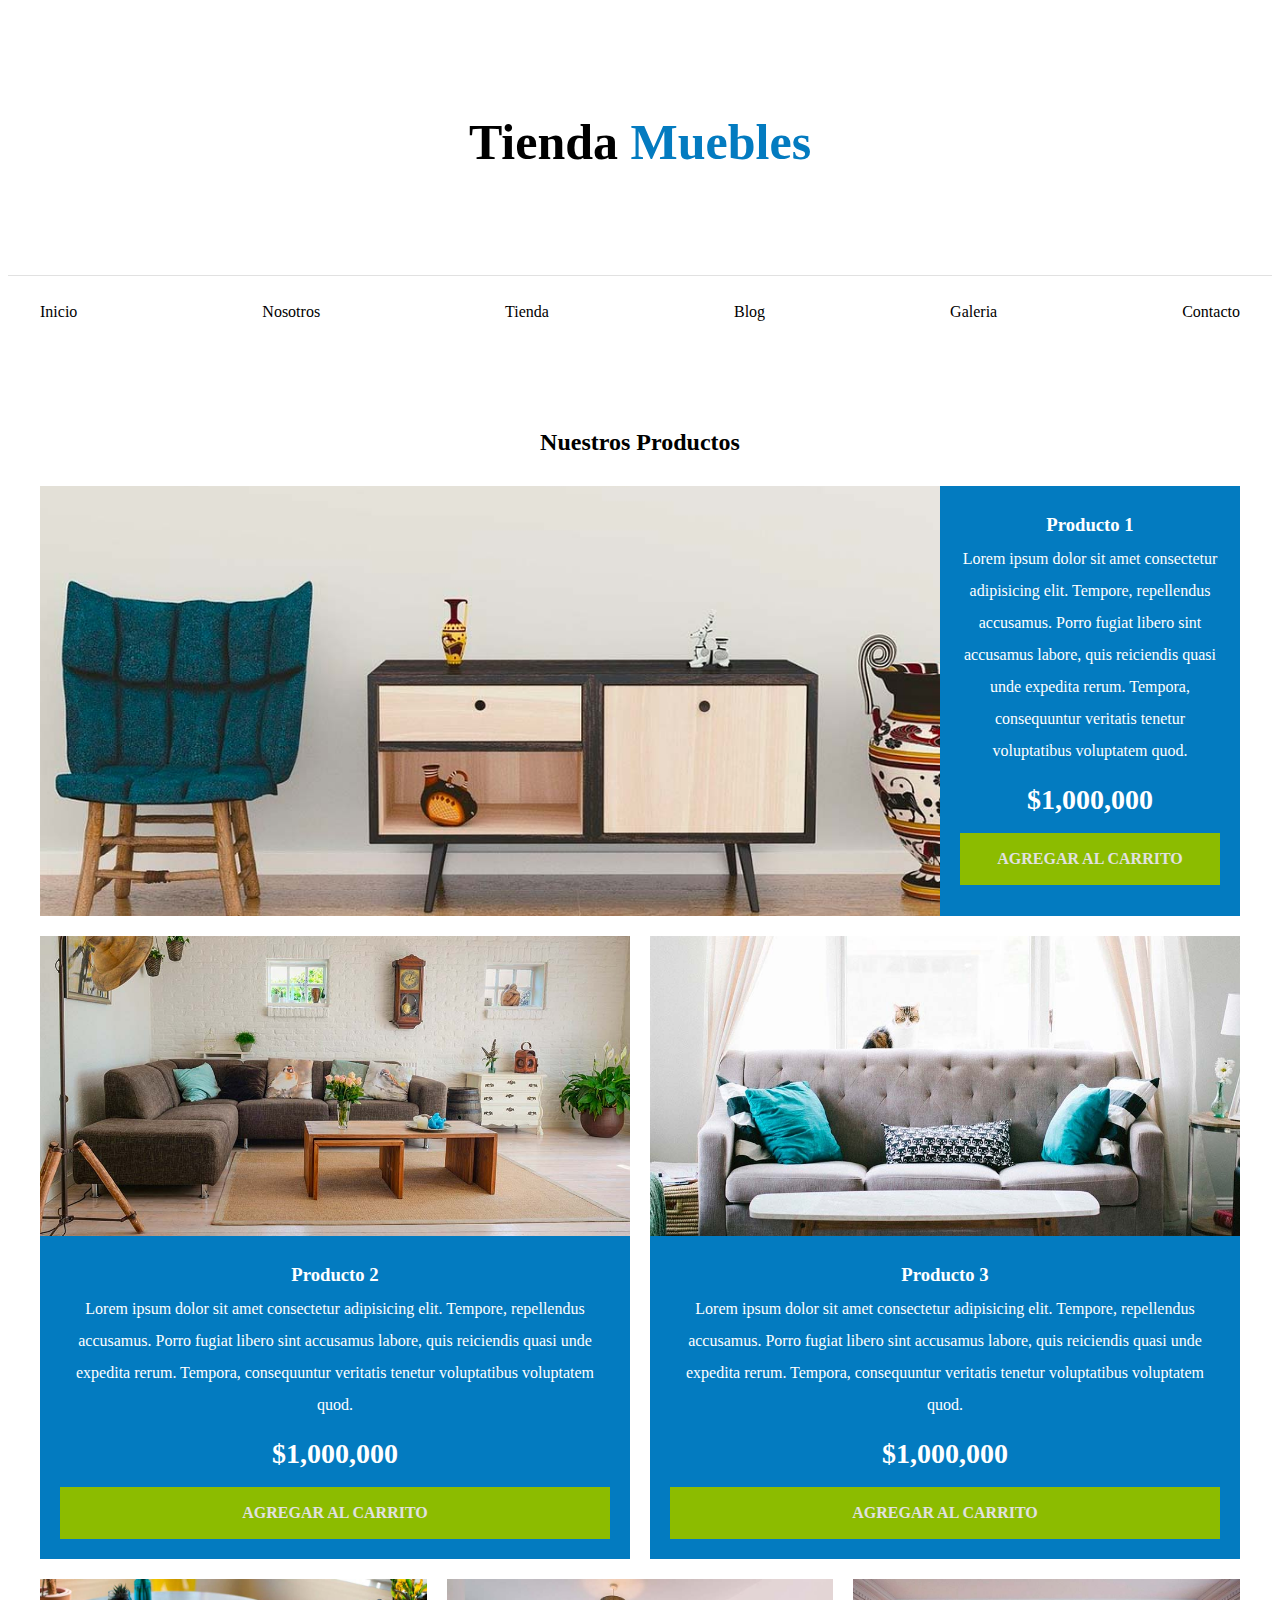
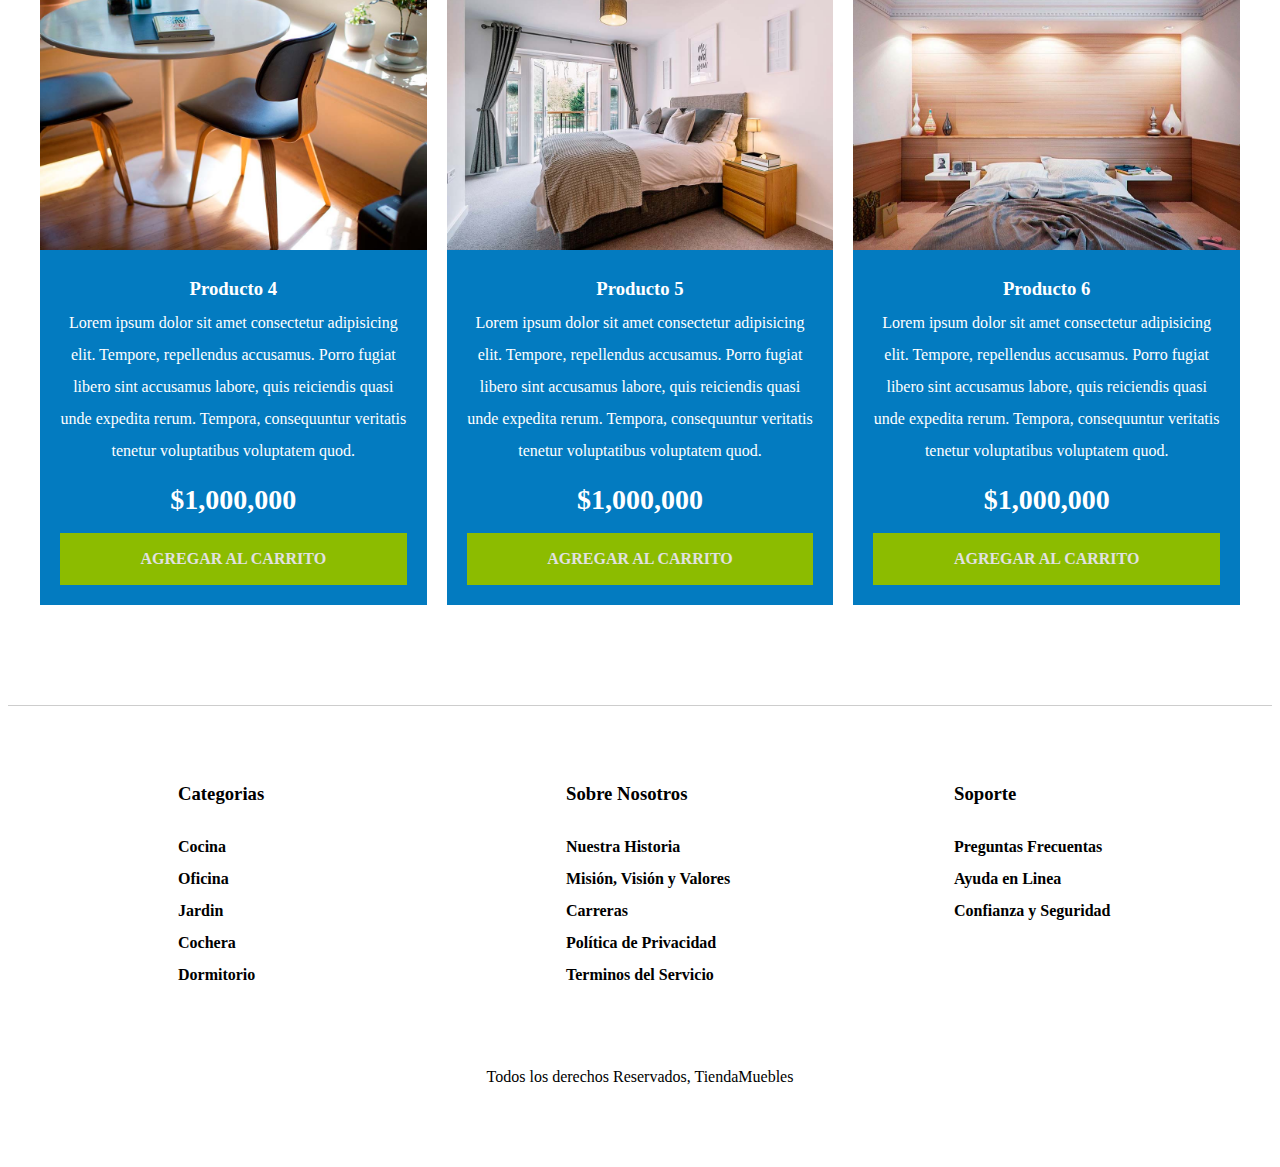
<file: Tienda.html>
<!DOCTYPE html>
<html lang="es">
<head>
    <meta charset="UTF-8">
    <meta http-equiv="X-UA-Compatible" content="IE=edge">
    <meta name="viewport" content="width=device-width, initial-scale=1.0">
    <title>Tienda</title>
    <link rel="stylesheet" href="css/app.css">
</head>
<body>

    <header>
        <h1 class="nombre-sitio"><span class="p-tienda">Tienda</span> <span class="p-muebles">Muebles</span> </h1>   
    </header>

    <div class="contenedor-navegacion">
        <nav class="nav-principal contenedor">
            <a href="index.html">Inicio</a>
            <a href="Nosotros.html">Nosotros</a>
            <a href="Tienda.html">Tienda</a>
            <a href="Blog.html">Blog</a>
            <a href="Galeria.html">Galeria</a>
            <a href="Contacto.html">Contacto</a>
        </nav>
    </div>

    <main class="contenido-principal contenedor">
        <h2 class="text-center">Nuestros Productos</h2>
          
    <div class="listado-productos">
        <div class="producto">
            <img src="img/producto1.jpg" alt="Imagen Producto">

            <div class="texto-producto">
                <h3>Producto 1</h3>
                <p>Lorem ipsum dolor sit amet consectetur adipisicing elit. Tempore, repellendus accusamus. Porro fugiat libero sint accusamus labore, quis reiciendis quasi unde expedita rerum. Tempora, consequuntur veritatis tenetur voluptatibus voluptatem quod.</p>
                <p  class="precio">$1,000,000</p> 
                <a class="btn" href="#">Agregar al carrito</a>     
            </div> <!--informacion del producto-->
        </div><!--producto-->

        <div class="producto">
            <img src="img/producto2.jpg" alt="Imagen Producto">

            <div class="texto-producto">
                <h3>Producto 2</h3>
                <p>Lorem ipsum dolor sit amet consectetur adipisicing elit. Tempore, repellendus accusamus. Porro fugiat libero sint accusamus labore, quis reiciendis quasi unde expedita rerum. Tempora, consequuntur veritatis tenetur voluptatibus voluptatem quod.</p>
                <p class="precio">$1,000,000</p> 
                <a class="btn" href="#">Agregar al carrito</a>     
            </div> <!--informacion del producto-->
        </div><!--producto-->

        <div class="producto">
            <img src="img/producto3.jpg" alt="Imagen Producto">

            <div class="texto-producto">
                <h3>Producto 3</h3>
                <p>Lorem ipsum dolor sit amet consectetur adipisicing elit. Tempore, repellendus accusamus. Porro fugiat libero sint accusamus labore, quis reiciendis quasi unde expedita rerum. Tempora, consequuntur veritatis tenetur voluptatibus voluptatem quod.</p>
                <p class="precio">$1,000,000</p> 
                <a class="btn" href="#">Agregar al carrito</a>     
            </div> <!--informacion del producto-->
        </div><!--producto-->

        <div class="producto">
            <img src="img/producto4.jpg" alt="Imagen Producto">

            <div class="texto-producto">
                <h3>Producto 4</h3>
                <p>Lorem ipsum dolor sit amet consectetur adipisicing elit. Tempore, repellendus accusamus. Porro fugiat libero sint accusamus labore, quis reiciendis quasi unde expedita rerum. Tempora, consequuntur veritatis tenetur voluptatibus voluptatem quod.</p>
                <p class="precio">$1,000,000</p> 
                <a class="btn" href="#">Agregar al carrito</a>     
            </div> <!--informacion del producto-->
        </div><!--producto-->

        <div class="producto">
            <img src="img/producto5.jpg" alt="Imagen Producto">

            <div class="texto-producto">
                <h3>Producto 5</h3>
                <p>Lorem ipsum dolor sit amet consectetur adipisicing elit. Tempore, repellendus accusamus. Porro fugiat libero sint accusamus labore, quis reiciendis quasi unde expedita rerum. Tempora, consequuntur veritatis tenetur voluptatibus voluptatem quod.</p>
                <p class="precio">$1,000,000</p> 
                <a class="btn" href="#">Agregar al carrito</a>     
            </div> <!--informacion del producto-->
        </div><!--producto-->

        <div class="producto">
            <img src="img/producto6.jpg" alt="Imagen Producto">

            <div class="texto-producto">
                <h3>Producto 6</h3>
                <p>Lorem ipsum dolor sit amet consectetur adipisicing elit. Tempore, repellendus accusamus. Porro fugiat libero sint accusamus labore, quis reiciendis quasi unde expedita rerum. Tempora, consequuntur veritatis tenetur voluptatibus voluptatem quod.</p>
                <p class="precio">$1,000,000</p> 
                <a class="btn" href="#">Agregar al carrito</a>     
            </div> <!--informacion del producto-->
        </div><!--producto-->
      </div><!--fin del listado de producto-->
    </main>
 
    <footer class="pie">
        <div class="pie-contenido contenedor">
            <div>
                <h3>Categorias</h3>
                <nav>
                    <a href="#">Cocina</a>
                    <a href="#">Oficina</a>
                    <a href="#">Jardin</a>
                    <a href="#">Cochera</a>
                    <a href="#">Dormitorio</a>
                </nav>
            </div>
    
            <div>
                <h3>Sobre Nosotros</h3>
                <nav>
                    <a href="#">Nuestra Historia</a>
                    <a href="#">Misión, Visión y Valores</a>
                    <a href="#">Carreras</a>
                    <a href="#">Política de Privacidad</a>
                    <a href="#">Terminos del Servicio</a>
                </nav>
            </div>
    
            <div>
                <h3>Soporte</h3>
                <nav>
                    <a href="#">Preguntas Frecuentas</a>
                    <a href="#">Ayuda en Linea</a>
                    <a href="#">Confianza y Seguridad</a>
                </nav>
            </div>
        </div>
        
        <p class="derechos text-center">Todos los derechos Reservados, TiendaMuebles</p>
    </footer>

    
</body>
</html>
</file>
<file: css/app.css>
/*Globales*/
.text-center{
    text-align: center;
}
.max-width{
    max-width: 30%;
}
a{
   text-decoration: none;
   color: rgb(0, 0, 0); 
}
.contenedor{
    max-width: 1200px;
    margin: 0 auto;
}
h3{
    text-align: center;
}
img{
    max-width: 100%;
    display: block;
}

html{
    box-sizing: border-box;
    font-size: 62.5%;
}

*, *::before, *::after{
    box-sizing: inherit;
}
body{
    font-size: 1.6rem;
    line-height: 2;
}
/*Header y Navegacion*/

header{
    font-size: 10rem;
    padding-top: 5rem;
    padding-bottom: 5rem;
}
.nombre-sitio{
   
   text-align: center;
   font-size: 4rem;
}
@media (min-width: 768px){
    .nombre-sitio{
        font-size: 5rem;
    }
}
.p-muebles{
    color: #037bc0;
} 

.p-tienda:hover{
    color: #037bc0;
}
.contenedor-navegacion{
    border-top: 1px solid #e1e1e1;
}
.nav-principal{   
    padding: 2rem 0px 2rem 0px;
    display: flex;
    flex-direction: column;
    align-items: center;
}

@media (min-width: 768px){
    .nav-principal{
        flex-direction: row;
        justify-content: space-between;
    }
}
.hero{
    background-image: url(../img/principal.jpg);
    background-repeat: no-repeat;
    background-size: cover;
    background-position: center center;
    height: 25rem;
}
@media (min-width: 768px){
    .hero{
        
        height: 55rem;
    }
}
/*categorias*/

.categorias h2{
    text-align: center;
}
.categoria img{
    width: 100%;
}
.categoria a{
    text-align: center;
    display: block;
    padding: 2rem;
    font-size: 2rem;
    margin-bottom: 2rem;
   
    transition: color .3s ease-out;
    transition: background-color .3s ease-out;
    
}

.categoria a:hover{
    background-color: #037bc0;
    color: #e1e1e1;
    font-size: 2.5rem;
    padding: 1.5rem;
    border-bottom-left-radius: 0.5rem;
    border-bottom-right-radius: 0.5rem;
}
@media (min-width: 768px){
    .listado-categorias{
         display: grid;
         grid-template-columns: repeat(3, 1fr);
         gap: 2rem;
    }
    
}

.sobre-nosotros{
    background-image: linear-gradient(to bottom, transparent 50%,#037bc0 50%), url(../img/nosotros.jpg);
    background-position: center, top left ;
    padding: 10rem 0rem;
    background-repeat: no-repeat;
    background-size: 100%, 70rem;
}
@media (min-width: 768px){
    .sobre-nosotros{
        background-image: linear-gradient(to right, transparent 50%,#037bc0 50%), url(../img/nosotros.jpg);
        background-position: left center ;
        background-repeat: no-repeat;
        background-size: 100%, 120rem;
    }
    
}

.sobre-nosotros-grid{
   display: grid;
   grid-template-rows: repeat(2,1fr);
}
@media (min-width: 768px){
    .sobre-nosotros-grid{
        grid-template-columns: repeat(2,1fr);
        grid-template-rows: unset;
        column-gap: 4rem;
}
    
}
.texto-nosotros{
    grid-row: 2/3;
    color: #e1e1e1;
    padding: 5rem;
}
@media (min-width: 768px){
    .texto-nosotros{
        grid-column: 2/3;
        color: #e1e1e1;
    }
}
.contenido-principal{
    padding-top: 5rem;
}
@media (min-width: 768px){
    .listado-productos{
        display: grid;
        grid-template-columns: repeat(6,1fr);
        gap: 2rem;  
    }
    .producto:nth-child(1){
        grid-column-start: 1;
        grid-column-end: 7;
        display: grid;
        grid-template-columns: 3fr 1fr;
    }
    .producto:nth-child(1) img{
    height: 43rem;
    width: 100%;
    object-fit: cover;
    }
    
    .producto:nth-child(2){
        grid-column-start: 1;
        grid-column-end: 4;
    }
    .producto:nth-child(2) img,.producto:nth-child(3) img
    {
       height: 30rem;
       width: 100%;
       object-fit: cover;
    }
    .producto:nth-child(3){
        grid-column-start: 4;
        grid-column-end: 7;
    }
    .producto:nth-child(4){
        grid-column-start: 1;
        grid-column-end: 3;
    }
    .producto:nth-child(5){
        grid-column-start: 3;
        grid-column-end: 5;
    }
    .producto:nth-child(6){
        grid-column-start: 5;
        grid-column-end: 7;
    }
}

.producto{
    background-color: #037bc0;
    margin-bottom: 2rem;
}
@media (min-width: 768px){
    .producto{
        margin-bottom: 0rem;
    }
}
.producto:last-of-type{
    margin-bottom: 0rem;
}
.texto-producto{
    text-align: center;
    color: white;
    padding: 2rem;
}

.texto-producto h3{
    margin: 0;
}

.texto-producto p{
    margin: 0 0 .5rem 0;
}

.texto-producto .precio{
    font-size: 2.8rem;
    font-weight: 900;
}

.btn{
    background-color: #8cbc00;
    display: block;
    color: #e1e1e1;
    text-transform: uppercase;
    font-weight: 900;
    padding: 1rem;
    transition: background-color .3s ease-out;
    text-align: center;
    border: none;
}

.btn:hover{
    background-color: white;
    display: block;
    color: #037bc0;
    text-transform: uppercase;
    font-weight: 900;
    cursor: pointer;
}
.pie{
    margin-top: 10rem;
    padding: 5rem;
    border-top: .1rem rgb(205, 205, 205) solid ;
}
.pie-contenido{
    display: grid;
    grid-template-rows: repeat(3,1fr);
}

@media (min-width: 768px){
    .pie-contenido{
        display: grid;
        grid-template-columns: repeat(3,1fr);
        grid-template-rows:unset
    }
}
.pie-contenido a,.pie-contenido h3{
    display: flex;
    display: block;
    text-align: center;
}
@media (min-width: 768px){
    .pie-contenido a,.pie-contenido h3{
        display: flex;
        display: block;
        text-align: left;
        padding-left:12rem ;
    }
}
.pie-contenido a{
    font-weight: 900;
}
.pie-contenido > div{
    margin-bottom: 2rem;
}
.derechos{
    margin-top: 5rem;
}

.contenido-nosotros{
    display: grid;
 
    grid-template-columns: repeat(auto-fit, minmax(25rem,1fr));
    column-gap: 4rem;
}

.informacion-nosotros{
    display: flex;
    flex-direction: column;
    justify-content: center;
    padding: 0rem 4rem;
}
@media(min-width:768px){
    .informacion-nosotros{
    padding: 0rem;
    }
}

@media(min-width:768px){
    .contenedor-blog{
        display: grid;
        grid-template-columns: 2fr 1fr;
        column-gap: 4rem;
    }
}


.entrada{
    border-bottom:2px solid #e1e1e1 ;
    margin-bottom: 2rem;
    padding-bottom: 4rem;
}
.contenido-blog{
padding: 2rem;
}
.contenido-blog a{
    margin: auto;
}
@media(min-width:768px){
    .contenido-blog a{
        margin: 0;
    } 
}
.entrada:last-of-type{
    border: none;
}
@media(min-width:768px){
    .entrada-meta{
        display: flex;
        justify-content: space-between;
    }
}

.entrada-meta p{
font-weight: bold;
}
.entrada-meta span{
    color: #037bc0;
}

.contenido-galeria{
    display: grid;
 
    grid-template-columns: 1fr;
    gap: 2rem;
}
@media(min-width:768px){
    .contenido-galeria{
        display: grid;
        grid-template-columns: repeat(3,3fr);
        gap: 2rem;
    }
}
.contenido-galeria img{
    width: 40rem;
    height: 40rem;
    margin: auto;
    object-fit: cover;
}

.formulario{
    max-width: 60rem;
    margin: auto;
}

.formulario fieldset{
    border: 1px solid black;
    margin-bottom: 2rem;
}

.formulario legend{
    background-color: #037bc0;
    width: 100%;
    text-align: center;
    color: #e1e1e1;
    text-transform: uppercase;
    font-weight: bold;
    padding: 1rem;
    margin-bottom: 4rem;
}

.campo{
display: flex;
margin-bottom: 2rem;
}

.campo label{
flex-basis: 10rem;
}

.campo input:not([type="radio"]),textarea,select{
    flex:1;
    border: 1px solid #e1e1e1;
    padding:1rem;
}
</file>
